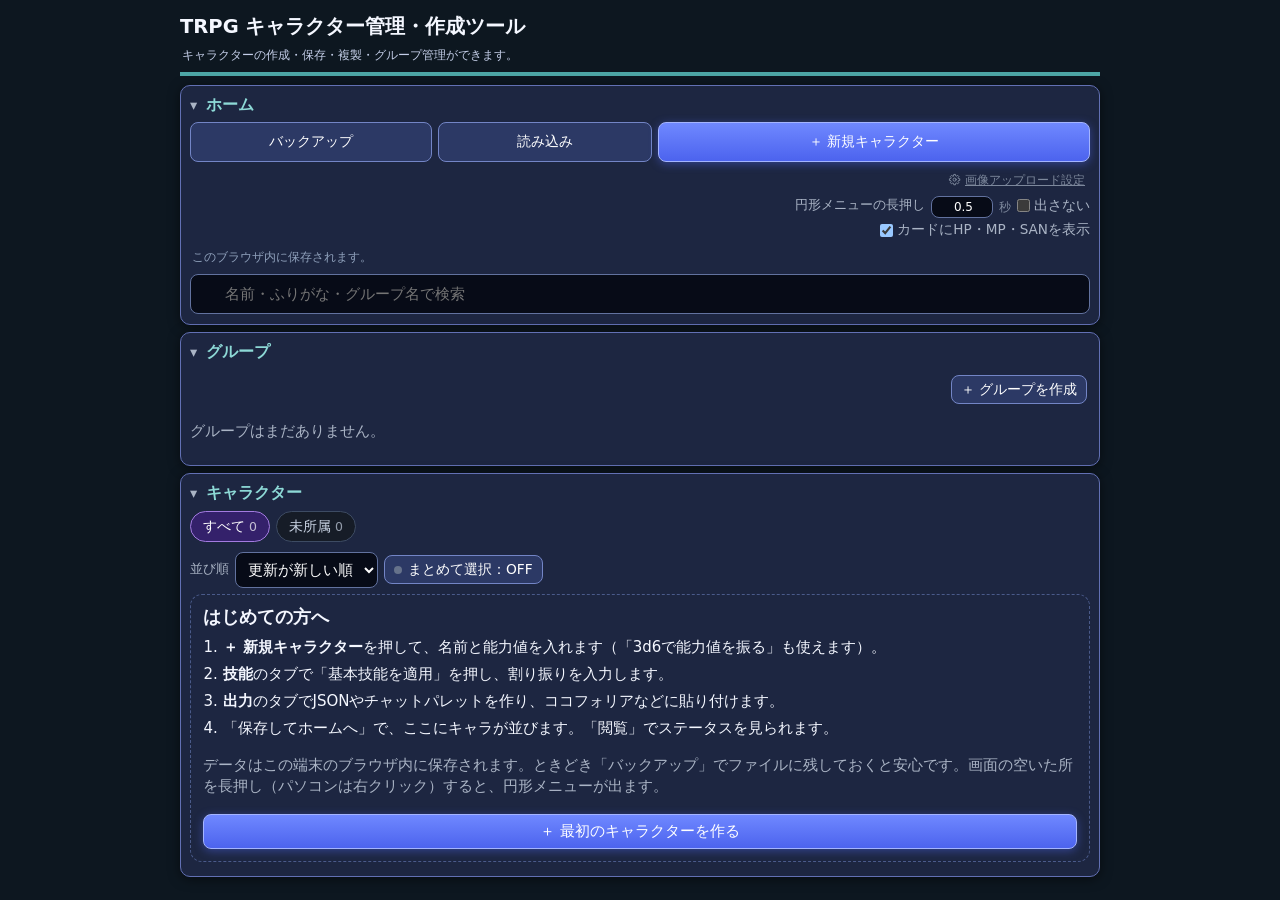
<file: src/index.html>
<!doctype html>
<html lang="ja"><head><meta charset="utf-8"><meta name="viewport" content="width=device-width,initial-scale=1">
<title>TRPGキャラクター作成ツール v100</title>
<!--@css-->
<!-- この雛形は直接開かない（関数の巻き上げが効かず動かない）。python3 build.py で index.html にまとめて使う -->
<link rel="stylesheet" href="css/01-base-layout.css">
<link rel="stylesheet" href="css/02-hint-sections-skills.css">
<link rel="stylesheet" href="css/03-home-groups.css">
<link rel="stylesheet" href="css/04-v65-damage-memo.css">
<link rel="stylesheet" href="css/05-editor-compact.css">
<link rel="stylesheet" href="css/06-batch-summary.css">
<link rel="stylesheet" href="css/07-cards-images.css">
<link rel="stylesheet" href="css/08-error-jump.css">
<link rel="stylesheet" href="css/09-compact-ui.css">
<link rel="stylesheet" href="css/10-colors-images.css">
<link rel="stylesheet" href="css/11-radial-menu.css">
<link rel="stylesheet" href="css/12-card-output.css">
<!--@/css--></head><body><main>
<h1 id="appTitle">TRPG キャラクター管理・作成ツール</h1>
<p class="hint" id="appSub">キャラクターの作成・保存・複製・グループ管理ができます。</p>

<div id="spBar" role="status" aria-label="技能ポイントの上限"><span id="spBarOcc">職 -/-</span><span id="spBarInt">興 -/-</span></div>
<div id="homeView">
<section id="sec-home"><h2>ホーム</h2>
 <div class="toolbar"><button id="backupAll" title="全キャラクター・グループ・画像・設定をファイルに保存します">バックアップ</button><button id="restoreAll" title="バックアップファイルから復元します">読み込み</button><button class="primary" id="newCharacter">＋ 新規キャラクター</button><input id="backupFile" type="file" accept=".json,application/json" class="hidden"></div>
 <div class="home-fine"><button type="button" id="imgUploadSettingHome"><svg class="ic ic-l" data-ic="gear" viewBox="0 0 24 24" aria-hidden="true"></svg>画像アップロード設定</button></div>
<div class="home-hold"><label for="homeHoldSec">円形メニューの長押し</label><input type="number" id="homeHoldSec" class="hold-sec" min="0.1" max="5" step="0.05" inputmode="decimal" aria-label="長押しの長さ（秒）"><span>秒</span><label class="hold-off"><input type="checkbox" id="homeHoldOff">出さない</label></div>
<div class="home-hold"><label class="hold-off"><input type="checkbox" id="homeStatsOn">カードにHP・MP・SANを表示</label></div>
 <p class="muted" id="storageInfo">このブラウザ内に保存されます。</p>
 <div class="searchbox"><input id="homeSearch" type="search" class="has-search-ic" placeholder="名前・ふりがな・グループ名で検索" aria-label="検索（キャラクター名・ふりがな・グループ名）" autocomplete="off"></div>
</section>
<section id="sec-groups"><h2>グループ</h2><div class="toolbar"><button type="button" id="homeCreateGroup" class="small-btn">＋ グループを作成</button></div><div id="groupList"></div></section>
<section id="sec-characters"><h2>キャラクター</h2>
<div id="charFilter" class="chip-row" role="group" aria-label="グループで絞り込み"></div>
<div class="home-tools-row"><label for="charSort" style="margin:0">並び順</label><select id="charSort" style="width:auto"><option value="updated">更新が新しい順</option><option value="name">名前順</option><option value="created">作成が新しい順</option><option value="created-asc">作成が古い順</option></select><button type="button" id="bulkToggle" class="small-btn" aria-pressed="false">まとめて選択：OFF</button></div>
<div id="bulkBar" class="bulk-bar hidden"><div class="bulk-row"><span id="bulkCount" class="bulk-count">0体選択中</span><button type="button" class="small-btn" id="bulkAll">表示中を全選択</button><button type="button" class="small-btn" id="bulkNone">選択解除</button></div><div class="bulk-row"><select id="bulkGroupSelect" aria-label="操作するグループ"></select><button type="button" class="small-btn" id="bulkAdd">追加</button><button type="button" class="small-btn" id="bulkMove">移動</button><button type="button" class="small-btn" id="bulkRemove">外す</button><button type="button" class="small-btn danger" id="bulkDelete">削除</button></div><p class="hint" style="margin:4px 0 0">追加：今の所属を残して加える／移動：選んだグループだけにする（「未所属」を選ぶと所属を外す）／外す：選んだグループから外す</p><div id="bulkStatus" class="hint" style="min-height:1.2em"></div></div>
<div id="characterList"></div></section>
</div>
<div id="groupView" class="hidden">
<section class="no-collapse" id="groupViewHead"><nav id="groupCrumb" class="crumb" aria-label="現在の場所"></nav><h2 id="groupViewTitle"></h2><p class="muted" id="groupViewInfo"></p><div id="batchImageBox" class="batch-image hidden"></div></section>
<section id="sec-subgroups"><h2>サブグループ</h2><div class="toolbar"><button type="button" id="groupNewSub" class="small-btn">＋ サブグループを作成</button></div><div id="subGroupList"></div></section>
<section id="sec-groupmembers"><h2>キャラクター</h2><div id="groupMemberList"></div></section>
</div>
<div id="viewerView" class="hidden"><div id="viewerBody"></div></div>
<div id="editorView" class="hidden">
 <div id="editingBar"><span id="editingLabel"></span></div>
<div id="jsonImportPanel" class="db-panel hidden"><label for="jsonImport">ココフォリアのJSON、または「いあきゃら」のテキストを貼り付けるか、ファイル（.json / .txt）を選択</label><textarea id="jsonImport" placeholder="ここにJSON／いあきゃらテキストを貼り付け" aria-label="読み込むJSONまたはいあきゃらテキスト" style="min-height:110px"></textarea><input id="jsonFile" type="file" accept=".json,.txt,application/json,text/plain" aria-label="JSONまたはテキストファイルを選択"><button class="primary" id="importJSON">入力した内容を反映</button><button type="button" id="closeJsonImport">閉じる</button></div>
<section id="sec-groupmember"><h2>所属グループ</h2><div><label>所属グループ（複数選択可）</label><div id="characterGroupChecks" class="db-panel" style="max-height:190px;overflow:auto;margin:4px 0"></div><button type="button" id="createCharacterGroup" class="small-btn">＋ 所属グループを作成</button><div id="createCharacterGroupPanel" class="db-panel hidden" style="margin-top:8px;padding:10px"><label for="newCharacterGroupName">新しいグループ名</label><input id="newCharacterGroupName" type="text" maxlength="80" placeholder="グループ名を入力"><div style="display:flex;gap:7px;margin-top:7px"><button type="button" class="primary small-btn" id="confirmCreateCharacterGroup">作成</button><button type="button" class="small-btn" id="cancelCreateCharacterGroup">キャンセル</button></div></div></div></section>
<section id="sec-profile"><h2>基本キャラ情報</h2><p class="hint">探索者シートの項目です。入力した内容は、JSONの「メモ」欄に見出し付きの文章として書き出されます（空欄の項目は出力されません）。JSONを読み込むと、各欄へ戻ります。</p>
<div id="portraitBox" class="portrait-box"><div class="portrait-stage"><button type="button" id="portraitPrev" class="portrait-nav hidden" aria-label="前の画像">‹</button><div class="portrait-frame"><img id="portraitImg" alt="立ち絵" class="hidden" referrerpolicy="no-referrer"><div id="portraitEmpty" class="portrait-empty">画像はまだありません</div></div><button type="button" id="portraitNext" class="portrait-nav hidden" aria-label="次の画像">›</button></div><div id="portraitCount" class="portrait-count hidden" aria-live="polite"></div><div class="portrait-actions"><button type="button" id="portraitPick" class="small-btn"><svg class="ic ic-l" data-ic="image" viewBox="0 0 24 24" aria-hidden="true"></svg>画像を追加</button><button type="button" id="portraitUrl" class="small-btn"><svg class="ic ic-l" data-ic="link" viewBox="0 0 24 24" aria-hidden="true"></svg>URLで追加</button><button type="button" id="portraitDel" class="small-btn danger hidden"><svg class="ic ic-l" data-ic="trash" viewBox="0 0 24 24" aria-hidden="true"></svg>この画像を削除</button></div><input type="file" id="portraitFile" accept="image/*" multiple class="hidden"></div>
<div class="pf-top"><div class="pf-pair" style="--sp:6"><label for="prof-kana">ふりがな</label><input id="prof-kana" class="profile-input" data-key="kana" type="text"></div><div class="pf-pair" style="--sp:6"><label for="charName">名前</label><input id="charName" placeholder="キャラクター名"></div><div class="pf-pair" style="--sp:3"><label for="playerName">PL</label><input id="playerName" placeholder="プレイヤー名"></div><div class="pf-pair" style="--sp:3"><label for="prof-tags">タグ</label><input id="prof-tags" class="profile-input" data-key="tags" type="text"></div></div>
<div id="profileFields"></div><div id="listFields"></div>
<details class="profile-block" id="secretBlock"><summary><svg class="ic ic-l" data-ic="lock" viewBox="0 0 24 24" aria-hidden="true"></svg>ロックメモ（暗号化）</summary><div id="secretBody" style="margin:0 8px 8px"></div></details>
<details class="profile-block" open><summary>メモ（自由記入）</summary><textarea id="memo" rows="3" placeholder="自由に書けます（【メモ】として出力）"></textarea></details>
</section>

 <section><h2>基本能力値</h2><p class="hint">初期値は値または式（例：3d6、2d6+6）。増加分・その他は整数（例：+2、-1）で、合計が計算に使われます。</p><div class="grid" id="base"></div><div class="db-panel db-compact"><div class="db-main"><strong>ダメージボーナス</strong><output id="dbDisplay">STR＋SIZから自動計算</output></div><div class="db-input"><label for="dbOverride" class="sr-only">DBを手入力（空欄ならSTR＋SIZから自動計算）</label><input id="dbOverride" placeholder="手入力 例：+1D4"></div></div><div class="btn-row"><button class="primary" id="rollStats">3d6で能力値を振る</button><button id="resetStats">0に戻す</button></div><div id="message" role="status" aria-live="polite"></div></section>
<section><h2>基本ステータス（能力値から計算）</h2><p class="hint">HP・MP・SANはステータスに出力。アイデア・幸運・知識はチャットパレットだけに出力します。</p><div class="derived-head" aria-hidden="true"><span>ステータス名</span><span>計算式</span><span>計算値</span><span></span></div><div id="derivedStatuses"></div><div id="sanInfo" class="db-panel"></div><div class="btn-row"><button id="addCustomDerived">＋ ステータスを追加</button><button id="applyDerived" title="能力値に準ずるステータス（HP・MP・SANなど）の計算値を更新します">まとめて適用</button></div></section>
<section><h2>追加ステータス</h2><div id="extras"></div><button id="addExtra">＋ ステータスを追加</button></section>
<section><h2>技能・ダメージ</h2><p class="hint">各行の「ダメージ式」に式（例：1d3+DB）を入れると、チャットパレットのダメージ判定になります。武器だけの行は、成功値を空のままにしてください。<br>成功値には 50+1d50 のほか、50&lt;1d100 のような最低保証も書けます（出目が50以下なら51。50&lt;=1d100 なら50以上）。割り振り方式のときは「その他」にもダイス（例：1d10）を書けて、記述はそのまま、振った結果が合計に入ります（ダイスのボタンで振り直し）。<br>「基本技能を適用」から、クトゥルフ神話TRPGの基本技能をカテゴリ別に一覧表示し、まとめて、または1つずつ追加できます。</p><div class="btn-row"><button type="button" class="primary" id="openPresetDialog"><svg class="ic ic-l" data-ic="gear" viewBox="0 0 24 24" aria-hidden="true"></svg>基本技能を適用</button><button type="button" id="openSkillSets">★ お気に入りセット</button></div><label class="switch-label"><input type="checkbox" id="spMode">技能ポイント割り振り方式（職業P・興味P）</label>
<div id="spPanel" class="db-panel hidden"><div class="sp-formulas"><div><label for="spOccFormula">職業技能Pの上限（式）</label><input id="spOccFormula" value="EDU*20"></div><div><label for="spIntFormula">興味技能Pの上限（式）</label><input id="spIntFormula" value="INT*10"></div></div><div class="sp-line" id="spOccLine"></div><div class="sp-line" id="spIntLine"></div><p class="hint">各技能に「初期値＋職業P＋興味P＋その他」を入力すると、成功値が自動で合計されます。上限は能力値が数値に確定していると計算されます（「3d6で能力値を振る」の後など）。上限の式は版に合わせて書き換えられます。</p></div>
<div class="skill-tools"><input id="skillSearch" type="search" class="has-search-ic" placeholder="技能名で絞り込み（例：回避、目星）" aria-label="技能を検索" autocomplete="off"><div id="skillCatBar" class="cat-bar hidden" aria-label="分類で絞り込み"></div><div class="opt-row"><label class="switch-label"><input type="checkbox" id="hideInitial">初期値は隠す</label><label class="switch-label priority-switch"><input type="checkbox" id="skillOrderSwitch">並べ替えを編集</label><button type="button" id="secretEditToggleSkills" class="small-btn secret-edit-btn" aria-pressed="false">シークレット：OFF</button></div></div><div id="skillOrderPanel" class="hidden"><div class="palette-selection-bar"><span class="palette-selection-count" id="skillSelectionCount">0件選択中</span><button type="button" id="clearSkillSelection">選択解除</button><span class="hint">チェックした項目はまとめて移動できます</span></div><div class="label-bar"><div class="view-seg" role="group" aria-label="並べ替えの単位"><button type="button" id="skillViewItems" class="seg on" aria-pressed="true">1件ずつ</button><button type="button" id="skillViewCats" class="seg" aria-pressed="false">ラベルごと</button></div><label class="switch-label" id="skillShowCatsWrap"><input type="checkbox" id="skillShowCats">ラベルも表示</label><button type="button" class="small-btn" id="skillOpenCatManager">ラベル名を変更・削除…</button></div><p class="hint" id="skillViewHelp"></p><div id="skillOrderList" class="palette-order-list"></div><button type="button" id="cancelSkillOrder">編集を取り消す</button><p class="hint">並べ替えは左端の⠿マークを長押しして上下にドラッグしてください。中央・文字部分・余白では普通に画面を上下スクロールできます。ドラッグ中に画面の上端・下端へ近づけると自動スクロールします。順番はチャットパレットとJSONにすぐ反映されます。</p></div><div class="skill-table"><div class="skill-head" aria-hidden="true"><span>技能名</span><span class="plain-col">成功値</span><span class="sp-col">初期</span><span class="sp-col">職業</span><span class="sp-col">興味</span><span class="sp-col">他</span><span class="sp-col">合計</span><span class="dmg-col" style="text-align:center;padding:0"><svg class="ic" data-ic="sword" viewBox="0 0 24 24" aria-hidden="true"></svg></span><span></span></div><div id="skills"></div></div><button id="addSkill">＋ 技能を追加</button></section>

<section><h2>追加チャパレコマンド</h2><p class="hint">自由なコマンドを1行で追加するか、ステータスの増減を選んで追加できます。追加したコマンドは、あとから編集・並べ替えができます。</p><div class="free-cmd"><h3 class="sub-h">自由にコマンドを追加</h3><label for="freeCmdTemplate">テンプレ</label><select id="freeCmdTemplate" aria-label="コマンドのテンプレ"></select><label for="freeCmdText">コマンド</label><input id="freeCmdText" type="text" placeholder="例：1d6+{DB個数}D{DB面}" autocomplete="off" spellcheck="false"><label for="freeCmdLabel">ラベル（任意）</label><input id="freeCmdLabel" type="text" placeholder="例：ナイフの攻撃" autocomplete="off"><div class="free-prev"><span>出力される行</span><code id="freeCmdPreview">—</code></div><p class="hint warn" id="freeCmdWarn" aria-live="polite"></p><button type="button" class="primary" id="addFreeCommand">＋ 追加</button></div><h3 class="sub-h">ステータスを増減するコマンド</h3><p class="hint">ステータスを検索・選択し、現在値か最大値（:HP.max+3 のような形）に対する増減・設定を追加できます。カテゴリ別に表示され、技能名でも検索できます。独自のステータスは、上の「追加ステータス」欄で名前を登録すると選択肢に出ます。</p><label class="switch-label" title="不定の判定「C({SAN}*0.8)」をチャットパレットの先頭に入れます"><input type="checkbox" id="includeIndefinite" checked>不定の判定を先頭に入れる</label><div class="palette-builder"><div class="palette-status-picker"><label for="paletteStatusSearch" class="sr-only">対象ステータスを検索</label><input id="paletteStatusSearch" type="search" class="has-search-ic" placeholder="検索" autocomplete="off"><label for="paletteStatusSelect" class="sr-only">ステータスを選択</label><select id="paletteStatusSelect"></select><p class="hint" id="paletteStatusCount" aria-live="polite"></p></div><div><label for="paletteTarget">対象の値</label><select id="paletteTarget"><option value="">現在値</option><option value=".max">最大値（.max）</option></select></div><div><label for="paletteOperator">操作</label><select id="paletteOperator"><option value="-">減らす（−）</option><option value="+">増やす（＋）</option><option value="=">設定する（＝）</option></select></div><div><label for="paletteAmount">数字</label><input id="paletteAmount" type="number" min="0" step="1" value="1" inputmode="numeric"></div><button type="button" class="primary" id="addPaletteCommand">＋ 追加</button></div><p class="hint">追加したコマンド</p><div id="paletteCommandList" class="palette-command-list"></div><textarea id="extraPaletteCommands" class="hidden" aria-label="追加チャパレコマンド（保存用）"></textarea></section>
<section><div class="palette-heading"><h2>チャットパレット単体</h2><div class="palette-heading-actions"><button type="button" id="rollModeToggle" class="small-btn" aria-pressed="true">判定方式：CCB</button><button type="button" id="autoUpdateToggle" class="small-btn" aria-pressed="true">自動更新：ON</button><label class="switch-label priority-switch"><input type="checkbox" id="priorityEditSwitch">優先順位を編集</label></div></div><div id="autoUpdateStatus" class="hint" style="margin:4px 0 0;min-height:1.4em"></div><div class="pal-opts"><label class="switch-label" title="ラベルごとに「―――― 戦闘 ――――」のような見出し行を入れます"><input type="checkbox" id="paletteHeads">ラベル見出し行</label><label class="switch-label"><input type="checkbox" id="includeSuccessMemo">成功時のメモも出力</label></div><p class="hint" id="palOptsHint">見出し行は、チャパレ欄・コピー・JSON出力に入ります。並べ替えをしていないときは、ラベルごとに自動でまとめます。成功時のメモは、その技能の判定の直後に1行で出ます。</p><p class="pal-lead">チャットパレットだけを作って、コピーできます。<b>生成 → 並べ替え → コピー</b>の順に使います。</p><details class="how-box" id="paletteHow"><summary>使い方をみる</summary><div class="how-body"><dl class="how-list"><dt>🎲 生成</dt><dd>いまのキャラの数値から、チャパレを作り直します。</dd><dt>↩ フォームへ反映</dt><dd>手で直したチャパレを、キャラの入力欄へ戻します。</dd><dt>📋 コピー</dt><dd>ココフォリアの「チャットパレット」欄に貼れます。</dd><dt>↕ 優先順位を編集</dt><dd>ONにすると並べ替えの画面が出ます。左の「⠿」を押したまま上下に動かします（↑↓ボタンでも動きます）。チェックを付けて複数をまとめて動かせます。</dd><dt>🏷 ラベルごと</dt><dd>【こぶし】が2行あるとき、「ラベルごと」にすると2行が1つのかたまりになり、他のラベルとの前後をかたまりごと入れ替えられます。「1行ずつ」に戻すと、1行ずつ動かせます。</dd><dt>✏ ラベル名を変更・削除</dt><dd>ラベルの名前を変える／外せます。同じ名前に変えると、ラベルが1つにまとまります。</dd><dt>🔢 出力のきまり</dt><dd>SANなどの入力ステータスは参照のまま、技能の成功値とダメージボーナスは数値の式で出ます（JSONでは技能ごとにステータスを自動作成）。生成し直しても、【ラベル名】をもとに並び順を引き継ぎます。</dd><dt>💾 保存される設定</dt><dd>判定方式・自動更新・「計算式をそのまま出力」は、キャラごとに保存されます。</dd></dl></div></details><div class="btn-row"><button class="primary" id="generatePalette">生成</button><button id="reflectPalette" title="チャットパレットの内容をフォームへ反映します">フォームへ反映</button><button id="copyPalette">コピー</button><button type="button" id="togglePaletteOut" aria-expanded="false" title="チャットパレットの中身を表示／隠す">表示</button><button type="button" id="openLabelOrganize" title="同じラベル（戦闘・探索など）の技能をかたまりにして並べ替える">ラベルを整理</button></div><div id="paletteOrderPanel" class="hidden"><div class="palette-selection-bar"><span class="palette-selection-count" id="paletteSelectionCount">0件選択中</span><button type="button" id="clearPaletteSelection">選択解除</button><span class="hint">チェックした項目はまとめて移動できます</span></div><details class="how-box" id="paletteOrderBody" open><summary>並べ替えの画面（たたむ／ひらく）</summary><div class="label-bar"><div class="view-seg" role="group" aria-label="並べ替えの単位"><button type="button" id="viewLines" class="seg on" aria-pressed="true">1行ずつ</button><button type="button" id="viewCats" class="seg" aria-pressed="false">ラベルごと</button><button type="button" id="viewNames" class="seg" aria-pressed="false">【名前】ごと</button></div><button type="button" class="small-btn" id="openCatManager">ラベル名を変更・削除…</button><button type="button" class="small-btn" id="toggleLabelTools" aria-expanded="false">【名前】を変更・削除…</button></div><p class="hint" id="labelViewHelp"></p><p class="hint" id="paletteLabelInfo" aria-live="polite"></p><div id="labelTools" class="hidden"><p class="hint">ラベルの名前を変える／外す（出力するすべての行に反映）。同じ名前に変えると、ラベルがひとつにまとまります。</p><div id="labelToolsList" class="lt-list"></div><div class="btn-row"><button type="button" class="primary small-btn" id="applyLabelTools">適用</button><button type="button" class="small-btn" id="resetLabelTools">すべて元に戻す</button></div></div><div id="paletteOrderList" class="palette-order-list"></div><button type="button" id="cancelPaletteOrder">編集を取り消す</button><p class="hint">⠿を押したまま上下へ動かすと並べ替わります（画面の端へ近づけると自動スクロール）。編集をオフにすると順番が保存されます。</p></details></div><div id="paletteOutBox" class="hidden"><textarea id="paletteOutput" placeholder="ここにチャットパレットが表示されます" aria-label="チャットパレット出力"></textarea><button type="button" class="danger small-btn" data-clear-field="paletteOutput">クリア</button></div></section><section><h2>出力</h2><button type="button" class="primary" id="openOutDialog">かんたん出力（選んでコピー・保存）</button><p class="hint out-box-note">チャパレやJSONの文字欄は、普段は隠れています。各ボタンの「表示」で中身を確認できます。</p><label class="switch-label" title="JSON生成時にキャラクター名へ連番を付けます（例：NPC1、NPC2…）"><input type="checkbox" id="numbering">名前に連番を付ける（NPC1、NPC2…）</label><label class="switch-label" title="計算式をそのままJSONに出力します（ダイスを振りません）"><input type="checkbox" id="preserveFormulas">計算式をそのままJSONへ（ダイスを振らない）</label><div class="ss-box"><label for="skillStatusMode" class="ss-l">技能の成功値をステータスに出す</label><select id="skillStatusMode" aria-label="技能の成功値をステータスに出す範囲"><option value="all">全部（既定）</option><option value="pick">選んだ技能だけ</option><option value="none">出さない（数値で出力）</option></select><p class="hint" id="skillStatusHint">技能ごとにステータスを作り、チャパレは {技能名} を参照します。</p><div id="skillStatusPanel" class="hidden"><div class="ss-tools"><input id="skillStatusSearch" type="search" class="has-search-ic" placeholder="技能名で絞り込み" aria-label="ステータスに出す技能を絞り込み" autocomplete="off"><button type="button" class="small-btn" id="skillStatusAll">全部ON</button><button type="button" class="small-btn" id="skillStatusNone">全部OFF</button></div><div id="skillStatusList" class="ss-list"></div></div></div><div class="btn-row"><button class="primary" id="generate">JSON生成</button><button class="primary" id="copy">JSONコピー</button><button id="download">ファイル保存</button><button type="button" id="toggleJsonOut" aria-expanded="false" title="JSONの中身を表示／隠す">表示</button></div><div id="jsonOutBox" class="hidden"><textarea id="output" placeholder="ここにJSONが表示されます" aria-label="JSON出力"></textarea><button type="button" class="danger small-btn" data-clear-field="output">クリア</button></div></section>

</div>
<div id="editorBar" role="toolbar" aria-label="編集操作">
 <button type="button" id="backHome">← ホーム</button>
 <button type="button" id="editorMore" aria-expanded="false" aria-controls="editorMenu">その他 ▴</button>
 <button type="button" id="saveStay" title="画面を移動せず、ここまでを保存"><svg class="ic ic-l" data-ic="save" viewBox="0 0 24 24" aria-hidden="true"></svg>保存</button>
 <button type="button" id="saveCharacter" class="primary">保存してホームへ</button>
 <div id="editorMenu" class="hidden" role="menu" aria-label="その他の操作"><div class="mn-h">育てる</div><button type="button" id="openGrowth" class="mn-item" role="menuitem"><i class="mn-ic" aria-hidden="true"><svg class="ic" data-ic="growth" viewBox="0 0 24 24" aria-hidden="true"></svg></i><span class="mn-tx"><b>成長記録</b><small>通ったシナリオ・成長・獲得物を記録して、シートに反映</small></span></button><div class="mn-h">見る・試す</div><button type="button" id="openGuide" class="mn-item" role="menuitem"><i class="mn-ic" aria-hidden="true"><svg class="ic" data-ic="compass" viewBox="0 0 24 24" aria-hidden="true"></svg></i><span class="mn-tx"><b>やりたいこと一覧</b><small>やりたいことを選ぶと、場所まで案内します</small></span></button><button type="button" id="openViewerFromEditor" class="mn-item" role="menuitem"><i class="mn-ic" aria-hidden="true"><svg class="ic" data-ic="eye" viewBox="0 0 24 24" aria-hidden="true"></svg></i><span class="mn-tx"><b>閲覧で見る</b><small>いまの入力内容を読み取り専用で表示</small></span></button><button type="button" id="openDice" class="mn-item" role="menuitem"><i class="mn-ic" aria-hidden="true"><svg class="ic" data-ic="dice" viewBox="0 0 24 24" aria-hidden="true"></svg></i><span class="mn-tx"><b>ダイスを振る</b><small>式を入れて自由に振る（1d100、2d6+3 など）</small></span></button><div class="mn-h">取り込む・書き出す</div><button type="button" id="openJsonImport" class="mn-item" role="menuitem"><i class="mn-ic" aria-hidden="true"><svg class="ic" data-ic="import" viewBox="0 0 24 24" aria-hidden="true"></svg></i><span class="mn-tx"><b>JSON・テキストを反映</b><small>ココフォリアのJSON／いあきゃらのテキスト</small></span></button><button type="button" id="copyJsonEditor" class="mn-item" role="menuitem"><i class="mn-ic" aria-hidden="true"><svg class="ic" data-ic="clipboard" viewBox="0 0 24 24" aria-hidden="true"></svg></i><span class="mn-tx"><b>JSONをコピー</b><small>ココフォリア用のキャラクターJSON</small></span></button><button type="button" id="shareWithImages" class="mn-item" role="menuitem"><i class="mn-ic" aria-hidden="true"><svg class="ic" data-ic="share" viewBox="0 0 24 24" aria-hidden="true"></svg></i><span class="mn-tx"><b>画像つきで共有（ファイル）</b><small>友達のこのツールに、画像ごと渡せる。LINE・Discordなどに送る</small></span></button><button type="button" id="shareLink" class="mn-item" role="menuitem"><i class="mn-ic" aria-hidden="true"><svg class="ic" data-ic="link" viewBox="0 0 24 24" aria-hidden="true"></svg></i><span class="mn-tx"><b>共有リンクをコピー</b><small>開くだけで取り込める。画像はアップロード設定があれば全部、なければ小さい1枚</small></span></button><div class="mn-h">増やす</div><button type="button" id="openBatch" class="mn-item" role="menuitem"><i class="mn-ic" aria-hidden="true"><svg class="ic" data-ic="users" viewBox="0 0 24 24" aria-hidden="true"></svg></i><span class="mn-tx"><b>連続生成</b><small>能力値を振り直して、まとめて作る</small></span></button><button type="button" id="deriveCharacter" class="mn-item" role="menuitem"><i class="mn-ic" aria-hidden="true"><svg class="ic" data-ic="derive" viewBox="0 0 24 24" aria-hidden="true"></svg></i><span class="mn-tx"><b>元に新規作成</b><small>技能の設定は引き継ぎ、能力値は振り直す</small></span></button><button type="button" id="duplicateCharacter" class="mn-item" role="menuitem"><i class="mn-ic" aria-hidden="true"><svg class="ic" data-ic="copy" viewBox="0 0 24 24" aria-hidden="true"></svg></i><span class="mn-tx"><b>このキャラを複製</b><small>そのままコピーして、新規キャラとして開く</small></span></button><div class="mn-h">表示</div><button type="button" id="openRadialSettings" class="mn-item" role="menuitem"><i class="mn-ic" aria-hidden="true"><svg class="ic" data-ic="compass" viewBox="0 0 24 24" aria-hidden="true"></svg></i><span class="mn-tx"><b>円形メニューの設定</b><small>右クリック・長押しで出る円形メニューの並びを変える</small></span></button><button type="button" id="hintsAllToggle" class="mn-item" role="menuitem"><i class="mn-ic" aria-hidden="true">？</i><span class="mn-tx"><b id="hintsAllLabel">ヒントを全部表示：OFF</b><small>各セクションの説明文を、ずっと出したままにする</small></span></button><button type="button" id="editorTabsToggle" class="mn-item" role="menuitem"><i class="mn-ic" aria-hidden="true">▦</i><span class="mn-tx"><b id="editorTabsToggleLabel">タブ表示：ON</b><small>基本・能力値・技能・出力を、タブで切り替えて編集</small></span></button></div>
</div>
<div id="viewerBar" role="toolbar" aria-label="閲覧操作">
 <button type="button" id="viewerBack">← ホーム</button>
 <button type="button" id="viewerJson">JSONコピー</button>
 <button type="button" id="viewerEdit" class="primary">編集する</button>
</div>
<div id="groupBar" role="toolbar" aria-label="グループ操作">
 <button type="button" id="groupBack">← ホーム</button>
 <button type="button" id="groupMore" aria-expanded="false" aria-controls="groupMenu">その他 ▴</button>
 <button type="button" id="groupNewCharacter" class="primary">＋ 新規キャラクター</button>
 <div id="groupMenu" class="hidden"><button type="button" id="groupRename">名前変更</button><button type="button" id="groupMove">場所を変更（親グループ）</button><button type="button" id="groupDuplicate">グループを複製</button><button type="button" id="groupDelete" class="danger">グループ削除</button></div>
</div>
</main>
<div id="batchDialog" class="hidden" role="dialog" aria-modal="true" aria-labelledby="batchTitle"><div class="delete-dialog-card"><h2 id="batchTitle">連続生成</h2><p class="hint">現在の設定でまとめて作成します（最大1000体）。能力値のダイス式は1体ずつ振り直し、名前の末尾に連番が付きます（NPC → NPC1、NPC2…）。ホームでは「NPC ×3」の1枚のカードにまとまります。</p><div style="margin-top:10px"><label for="batchBaseName">名前（番号が自動で付きます）</label><input id="batchBaseName" placeholder="例：NPC" maxlength="100"></div><div class="batch-grid" style="margin-top:10px"><div><label for="batchGroupSelect">まとめ先</label><select id="batchGroupSelect"><option value="__new__">新しくまとめる</option></select></div><div><label for="batchCount">生成数</label><input id="batchCount" type="number" min="1" max="1000" value="3"></div></div><button class="primary" id="createBatch">この設定でまとめて生成</button><div id="batchMessage" class="hint" role="status" aria-live="polite" style="min-height:1.3em;color:#ffb4b4"></div><button type="button" id="batchClose" style="margin-top:6px">閉じる</button></div></div>
<div id="outDialog" class="hidden" role="dialog" aria-modal="true" aria-labelledby="outTitle"><div class="delete-dialog-card out-card">
 <div class="growth-top"><button type="button" id="outClose">← 戻る</button><h2 id="outTitle"><svg class="ic ic-l" data-ic="outbox" viewBox="0 0 24 24" aria-hidden="true"></svg>キャラ出力</h2></div>
 <p class="out-who" id="outWho"></p>
 <div class="out-sec"><div class="out-h">判定方式</div><div class="view-seg" role="group" aria-label="判定方式"><button type="button" class="seg" id="outRollCCB" aria-pressed="false">CCB</button><button type="button" class="seg" id="outRollCC" aria-pressed="false">CC</button></div></div>
 <div class="out-sec"><div class="out-h">チャットパレット</div><label class="switch-label"><input type="checkbox" id="outHeads">ラベル見出し行</label><label class="switch-label"><input type="checkbox" id="outMemo">成功時のメモも出力</label></div>
 <div class="out-sec"><div class="out-h">ココフォリア駒（JSON）</div><label class="switch-label"><input type="checkbox" id="outPreserve">計算式をそのまま出す（ダイスを振らない）</label><label for="outStatusMode">技能の成功値をステータスに出す</label><select id="outStatusMode"><option value="all">全部（既定）</option><option value="pick">選んだ技能だけ</option><option value="none">出さない（数値で出力）</option></select><p class="hint" id="outStatusHint"></p></div>
 <div class="out-actions"><button type="button" class="primary" id="outCopyPalette">チャパレをコピー</button><button type="button" class="primary" id="outCopyJson">ココフォリア駒（JSON）をコピー</button><button type="button" id="outDownload">ファイル保存</button></div>
 <div class="out-sec"><div class="out-h">中身を表示</div><div class="view-seg" role="group" aria-label="中身を表示"><button type="button" class="seg" id="outShowPal" aria-pressed="false">チャパレ</button><button type="button" class="seg" id="outShowJson" aria-pressed="false">JSON</button></div><textarea id="outPreview" class="hidden" readonly aria-label="出力の中身"></textarea></div>
</div></div>
<div id="growthDialog" class="hidden" role="dialog" aria-modal="true" aria-labelledby="growthTitle"><div class="delete-dialog-card growth-card">
 <div class="growth-top"><button type="button" id="growthClose">← 戻る</button><h2 id="growthTitle"><svg class="ic ic-l" data-ic="growth" viewBox="0 0 24 24" aria-hidden="true"></svg>成長記録</h2></div>
 <div id="growthList"></div>
 <div id="growthEdit" class="hidden"></div>
</div></div>
<div id="diceDialog" class="hidden" role="dialog" aria-modal="true" aria-labelledby="diceTitle"><div class="delete-dialog-card dice-card">
 <h2 id="diceTitle"><svg class="ic ic-l" data-ic="dice" viewBox="0 0 24 24" aria-hidden="true"></svg>ダイスを振る</h2>
 <div class="dice-row"><input id="diceFormula" value="1d100" autocomplete="off" autocapitalize="off" spellcheck="false" aria-label="ダイスの式（例：2d6+3）"><button type="button" class="primary" id="diceRoll">振る</button></div>
 <div class="dice-chips" id="diceChips"><button type="button" data-f="1d100">1d100</button><button type="button" data-f="1d20">1d20</button><button type="button" data-f="1d10">1d10</button><button type="button" data-f="1d8">1d8</button><button type="button" data-f="1d6">1d6</button><button type="button" data-f="1d4">1d4</button><button type="button" data-f="2d6">2d6</button><button type="button" data-f="3d6">3d6</button></div>
 <div id="diceResult" class="dice-result" aria-live="polite">—</div>
 <div id="diceDetail" class="muted dice-detail"></div>
 <div class="actions" style="margin:12px 0 0"><button type="button" id="diceClear">履歴を消す</button><button type="button" id="diceClose">閉じる</button></div>
 <div id="diceHistory" class="dice-history"></div>
</div></div>
<div id="inputDialog" class="hidden" role="dialog" aria-modal="true" aria-labelledby="inputDialogTitle"><div class="delete-dialog-card"><h2 id="inputDialogTitle"></h2><p id="inputDialogDesc" class="muted"></p><input id="inputDialogField" type="text" maxlength="80" aria-label="入力"><div class="actions" style="margin-top:14px"><button type="button" id="inputDialogOk" class="primary">OK</button><button type="button" id="inputDialogCancel">キャンセル</button></div></div></div>
<div id="guideDialog" class="hidden" role="dialog" aria-modal="true" aria-labelledby="guideTitle">
 <div class="preset-card"><div class="preset-foot" style="justify-content:flex-start;margin:0 0 6px"><button type="button" id="guideClose">← 戻る</button></div><h2 id="guideTitle">やりたいこと一覧</h2>
  <input id="guideSearch" type="search" class="has-search-ic" placeholder="やりたいことで探す（例：画像、並べ替え、コピー）" autocomplete="off" aria-label="やりたいことを検索">
  <div id="guideList"></div></div>
</div>
<div id="guideBar" class="hidden" role="status" aria-live="polite"><div class="gb-head"><b id="guideBarTitle"></b><button type="button" id="guideBarClose" aria-label="案内を閉じる">×</button></div><ol id="guideBarSteps"></ol><div class="gb-act"><button type="button" id="guideBarRun" class="primary"></button><button type="button" id="guideBarList">一覧へ戻る</button></div></div>
<div id="radialDialog" class="hidden" role="dialog" aria-modal="true" aria-labelledby="rsTitle">
 <div class="preset-card"><div class="preset-foot" style="justify-content:flex-start;margin:0 0 6px"><button type="button" id="rsClose">← 戻る（自動で保存）</button></div><h2 id="rsTitle">円形メニューの設定</h2>
  <p class="hint">パソコンの右クリック（押している間だけ出る）／スマホの長押し（標準0.5秒。下で変えられます）で出る円形メニューの並びを、タブごとに変えられます。位置を選んでから、入れたい操作を押してください。</p>
  <div class="rs-hold"><label for="rsHoldSec">スマホの長押しの長さ</label><input type="number" id="rsHoldSec" class="hold-sec" min="0.1" max="5" step="0.05" inputmode="decimal" aria-label="長押しの長さ（秒）"><span>秒</span><label class="hold-off"><input type="checkbox" id="rsHoldOff">長押しで出さない</label></div>
  <div class="rs-hold"><label for="rsFab">右下の☰（クイック操作）</label><select id="rsFab"><option value="auto">タブ表示のときだけ出す（標準）</option><option value="always">いつも出す</option><option value="never">出さない</option></select></div>
  <div id="rsTabs" class="label-bar" role="group" aria-label="設定するタブ"></div>
  <div id="rsStage" aria-label="12方向の位置"></div>
  <div id="rsPool"></div>
  <div class="preset-foot" style="flex-wrap:wrap"><button type="button" id="rsClear">この位置を空きにする</button><button type="button" id="rsSync">共通の操作の向きを、他のタブにもそろえる</button><button type="button" id="rsReset">このタブを初期配置に戻す</button></div></div>
</div>
<div id="catDialog" class="hidden" role="dialog" aria-modal="true" aria-labelledby="catTitle">
 <div class="preset-card"><div class="preset-foot" style="justify-content:flex-start;margin:0 0 8px"><button type="button" id="catClose">← 戻る</button></div><h2 id="catTitle">ラベル名の変更・削除</h2><p class="hint">技能に付けているラベル（戦闘・探索など）の名前を、まとめて変えられます。同じ名前に変えると、ラベルが1つにまとまります。「外す」にチェックすると、全部の技能からそのラベルが外れます。</p>
  <div id="catList" class="lt-list"></div>
  <div class="btn-row"><button type="button" class="primary" id="catApply">適用</button><button type="button" id="catCancel">閉じる</button></div>
  <div id="catStatus" role="status" aria-live="polite"></div>
 </div>
</div>
<div id="presetDialog" class="hidden" role="dialog" aria-modal="true" aria-labelledby="presetTitle">
 <div class="preset-card"><div class="preset-foot" style="justify-content:flex-start;margin:0 0 8px"><button type="button" id="presetClose">← 戻る</button></div><h2 id="presetTitle">基本技能を適用</h2><p class="hint">追加したい項目にチェックして「選択を適用」、または「適用」で1つずつ追加できます。すでに同名の技能がある場合は重複して追加しません。</p>
  <div class="preset-quick"><button type="button" class="primary" id="presetApplyAll">すべて適用</button><button type="button" class="primary" id="presetApplyCombat" title="戦闘機能だけ適用">戦闘のみ適用</button><button type="button" id="presetApplyChecked">選択を適用</button></div>
  <div id="presetStatus" role="status" aria-live="polite"></div>
  <div style="margin:8px 0"><label for="presetSearch" class="sr-only">技能一覧を検索</label><input id="presetSearch" type="search" placeholder="技能名・カテゴリで検索" autocomplete="off"></div>
  <div id="presetList"></div>
 </div>
</div>
<div id="groupDeleteDialog" class="hidden" role="dialog" aria-modal="true" aria-labelledby="deleteDialogTitle">
 <div class="delete-dialog-card"><h2 id="deleteDialogTitle">グループの削除</h2><p id="deleteDialogDescription"></p>
  <button class="delete-choice" id="deleteGroupOnly"><strong><svg class="ic ic-l" data-ic="folder" viewBox="0 0 24 24" aria-hidden="true"></svg>グループだけ削除</strong><span>キャラクターは残して、グループ未所属にします。</span></button>
  <button class="delete-choice delete-all" id="deleteGroupAndMembers"><strong><svg class="ic ic-l" data-ic="trash" viewBox="0 0 24 24" aria-hidden="true"></svg>グループとキャラクターを削除</strong><span>このグループと、所属キャラクターをすべて削除します。</span></button>
  <div class="delete-dialog-actions"><button id="cancelGroupDelete">キャンセル</button></div>
 </div>
</div>

<div id="skillFixDialog" class="hidden" role="dialog" aria-modal="true" aria-labelledby="skillFixTitle">
 <div class="fix-card">
  <h2 id="skillFixTitle">技能名の参照ミスをまとめて修正</h2>
  <p id="skillFixDescription">未登録の名前と、置き換え候補を一覧表示します。</p>
  <div id="skillFixList" class="skill-fix-list"></div>
  <button type="button" class="fix-main" id="skillFixAll">表示された修正をすべて適用して続行</button>
  <button type="button" class="fix-secondary" id="skillFixOne">選択した修正だけ適用</button>
  <button type="button" class="fix-secondary" id="skillFixCancel">修正せず戻る</button>
 </div>
</div>
<!--@js-->
<script src="js/01-icons-roll-basics.js"></script>
<script src="js/02-palette-reorder.js"></script>
<script src="js/03-editor-tabs.js"></script>
<script src="js/04-radial-menu-labels.js"></script>
<script src="js/05-free-commands-stats.js"></script>
<script src="js/06-skill-status-cats.js"></script>
<script src="js/07-skill-rows-presets.js"></script>
<script src="js/08-skill-autocomplete-lists.js"></script>
<script src="js/09-profile-lists-memo.js"></script>
<script src="js/10-derived-status-db.js"></script>
<script src="js/11-make-data-json.js"></script>
<script src="js/12-import-palette-autoupdate.js"></script>
<script src="js/13-storage-lz.js"></script>
<script src="js/14-home-groups-filter.js"></script>
<script src="js/15-home-cards-batch.js"></script>
<script src="js/16-group-select-batch.js"></script>
<script src="js/17-images-share.js"></script>
<script src="js/18-growth-record.js"></script>
<script src="js/19-error-jump-backup-hints.js"></script>
<script src="js/20-guide-radial-settings.js"></script>
<script src="js/21-notifications-secret-memo.js"></script>
<script src="js/22-portraits.js"></script>
<script src="js/23-viewer.js"></script>
<script src="js/24-viewer-nav-presets.js"></script>
<script src="js/25-card-output.js"></script>
<!--@/js--></body></html>
</file>
<file: src/css/01-base-layout.css>
:root {
  color-scheme: dark;
}
* {
  box-sizing: border-box;
}
body {
  margin: 0;
  padding: 16px;
  background: #10131a;
  color: #edf1f7;
  font:
    16px/1.5 system-ui,
    sans-serif;
}
main {
  max-width: 920px;
  margin: auto;
}
section {
  background: #1a202b;
  border: 1px solid #30394a;
  border-radius: 12px;
  padding: 15px;
  margin: 13px 0;
}
h1 {
  font-size: 1.45rem;
}
h2 {
  font-size: 1.1rem;
  margin: 0 0 10px;
}
.hint,
label {
  color: #aab4c5;
}
.hint {
  font-size: 0.86rem;
}
.grid {
  display: grid;
  grid-template-columns: repeat(auto-fit, minmax(135px, 1fr));
  gap: 11px;
}
label {
  display: block;
  font-size: 0.88rem;
  margin-bottom: 5px;
}
input,
textarea,
button {
  font: inherit;
  border-radius: 8px;
  padding: 9px;
}
input,
textarea {
  width: 100%;
  background: #111722;
  border: 1px solid #30394a;
  color: #fff;
}
button {
  border: 1px solid #526184;
  background: #293246;
  color: #fff;
  cursor: pointer;
  margin: 4px 3px 4px 0;
}
.primary {
  background: #5368d8;
}
.danger {
  background: #42272d;
}
.row {
  display: grid;
  grid-template-columns: minmax(80px, 1fr) minmax(80px, 1fr) auto;
  gap: 8px;
  align-items: end;
  margin: 9px 0;
}
.derived-row {
  display: grid;
  grid-template-columns: minmax(90px, 0.7fr) minmax(120px, 1.4fr) minmax(90px, 0.7fr);
  gap: 8px;
  align-items: end;
  margin: 9px 0;
}
.derived-row output {
  display: block;
  min-height: 42px;
  padding: 9px;
  background: #111722;
  border: 1px solid #30394a;
  border-radius: 8px;
  color: #edf1f7;
}
textarea {
  min-height: 190px;
  margin-top: 8px;
}
.switch-label {
  display: flex;
  align-items: center;
  gap: 8px;
  margin: 8px 0;
  color: #edf1f7;
}
.switch-label input {
  width: auto;
  accent-color: #7186ff;
}
.small-btn {
  padding: 6px 10px;
  font-size: 0.9rem;
}
#message {
  color: #b9c5ff;
  min-height: 1.5em;
}
.result {
  padding: 10px;
  background: #111722;
  border-radius: 8px;
  margin-top: 8px;
  white-space: pre-wrap;
  overflow-wrap: anywhere;
}
.db-panel {
  margin: 12px 0;
  padding: 10px 12px;
  background: #111722;
  border: 1px solid #30394a;
  border-radius: 8px;
}
.db-panel output {
  display: block;
  font-size: 1.2rem;
  font-weight: 700;
  margin-top: 4px;
}
@media (max-width: 500px) {
  body {
    padding: 9px;
  }
  .row {
    grid-template-columns: 1fr 1fr auto;
  }
  .derived-row {
    grid-template-columns: 1fr 1fr;
  }
  .derived-row > div:last-child {
    grid-column: 1/-1;
  }
}

#homeView .toolbar,
#editorActions {
  display: flex;
  flex-wrap: wrap;
  gap: 7px;
  align-items: center;
  margin: 10px 0;
  position: relative;
  z-index: 5;
  pointer-events: auto;
}
#editorActions button {
  position: relative;
  z-index: 6;
  pointer-events: auto;
  touch-action: manipulation;
}
.home-card {
  background: #111722;
  border: 1px solid #30394a;
  border-radius: 9px;
  padding: 12px;
  margin: 8px 0;
}
.home-card h3 {
  font-size: 1rem;
  margin: 0 0 6px;
}
.home-card p {
  margin: 4px 0;
  color: #aab4c5;
  font-size: 0.88rem;
}
.home-card .actions {
  display: flex;
  flex-wrap: wrap;
  gap: 5px;
  margin-top: 8px;
}
.home-card button {
  margin: 0;
}
.home-card .card-top {
  display: flex;
  align-items: flex-start;
  justify-content: space-between;
  gap: 8px;
}
.home-card .card-top h3 {
  flex: 1;
}
.home-card .copy-json {
  white-space: nowrap;
  font-size: 0.82rem;
  padding: 5px 8px;
}
.muted {
  color: #aab4c5;
}
.hidden {
  display: none !important;
}
#homeView input,
#homeView select,
#editorActions button {
  max-width: 100%;
}
.batch-grid {
  display: grid;
  grid-template-columns: 2fr 1fr;
  gap: 10px;
  align-items: end;
}
@media (max-width: 500px) {
  .batch-grid {
    grid-template-columns: 1fr;
  }
}

/* 画面ごとの見分けを強める */
body {
  transition: background 0.22s ease;
}
body.home-mode {
  background: #0d1720;
}
body.editor-mode {
  background: #171329;
}
#homeView {
  border-top: 4px solid #4da6a6;
}
#editorView {
  border-top: 4px solid #9b7bea;
}
#homeView h2 {
  color: #8dd9d6;
}
#editorView h2 {
  color: #c7b5ff;
}
/* 選択式の確認ダイアログ */
#groupDeleteDialog {
  position: fixed;
  inset: 0;
  z-index: 1000;
  background: rgba(4, 7, 14, 0.78);
  display: flex;
  align-items: center;
  justify-content: center;
  padding: 16px;
}
#groupDeleteDialog.hidden {
  display: none !important;
}
.delete-dialog-card {
  width: min(100%, 480px);
  background: #1c2432;
  border: 1px solid #586985;
  border-radius: 16px;
  padding: 20px;
  box-shadow: 0 20px 70px #0009;
}
.delete-dialog-card h2 {
  margin: 0 0 8px;
}
.delete-dialog-card p {
  color: #c1cada;
}
.delete-choice {
  display: block;
  width: 100%;
  text-align: left;
  padding: 13px;
  margin: 9px 0;
  border-radius: 10px;
  background: #29394b;
  border: 1px solid #526b88;
}
.delete-choice strong {
  display: block;
}
.delete-choice span {
  display: block;
  color: #c0cede;
  font-size: 0.88rem;
}
.delete-choice.delete-all {
  background: #482b35;
  border-color: #8e5263;
}
.delete-dialog-actions {
  display: flex;
  justify-content: flex-end;
  margin-top: 12px;
}
.view-enter {
  animation: viewEnter 0.24s ease;
}
@keyframes viewEnter {
  from {
    opacity: 0.45;
    transform: translateY(8px);
  }
  to {
    opacity: 1;
    transform: translateY(0);
  }
}
@media (prefers-reduced-motion: reduce) {
  *,
  *::before,
  *::after {
    animation: none !important;
    transition: none !important;
  }
}
.palette-builder {
  display: grid;
  grid-template-columns: minmax(130px, 2fr) minmax(105px, 1fr) minmax(105px, 1fr) minmax(85px, 0.8fr) auto;
  gap: 8px;
  align-items: end;
  margin: 12px 0;
}
.palette-builder button {
  height: 42px;
  margin: 0;
}
.palette-status-picker {
  display: grid;
  gap: 5px;
}
.palette-status-picker .hint {
  margin: 0;
  font-size: 0.78rem;
}
.palette-status-picker input {
  margin: 0;
}
.palette-command-list {
  display: grid;
  gap: 6px;
}
.palette-command-item {
  display: flex;
  align-items: center;
  justify-content: space-between;
  gap: 8px;
  padding: 8px 10px;
  background: #111722;
  border: 1px solid #30394a;
  border-radius: 8px;
}
.palette-command-item code {
  font-size: 1rem;
}
.palette-command-item button {
  margin: 0;
  padding: 4px 9px;
}
@media (max-width: 560px) {
  .palette-builder {
    grid-template-columns: 1fr 1fr;
  }
  .palette-builder > div:first-child {
    grid-column: 1/-1;
  }
  .palette-builder button {
    width: 100%;
  }
}
/* JSON取り込み・チャットパレット優先順位編集 */
.palette-heading {
  display: flex;
  align-items: center;
  justify-content: space-between;
  gap: 10px;
  flex-wrap: wrap;
}
.palette-heading-actions {
  display: flex;
  align-items: center;
  gap: 8px;
  flex-wrap: wrap;
}
.palette-heading h2 {
  margin: 0;
}
.priority-switch {
  margin: 0 !important;
  white-space: nowrap;
}
.palette-order-list {
  display: grid;
  gap: 7px;
  margin: 10px 0;
}
.palette-order-item {
  display: grid;
  grid-template-columns: 30px 42px minmax(0, 1fr) auto;
  align-items: center;
  gap: 8px;
  padding: 8px;
  background: #111722;
  border: 1px solid #46536b;
  border-radius: 9px;
  touch-action: pan-y;
  user-select: none;
  transition:
    transform 0.12s,
    box-shadow 0.12s,
    border-color 0.12s;
}
.palette-order-item code {
  overflow-wrap: anywhere;
  white-space: normal;
}
.palette-drag {
  font-size: 1.25rem;
  padding: 8px 10px;
  margin: 0;
  touch-action: none;
  cursor: grab;
  background: #34445e;
}
.palette-order-actions {
  display: flex;
  gap: 3px;
}
.palette-order-actions button {
  margin: 0;
  padding: 5px 9px;
}
.palette-order-item.is-dragging {
  opacity: 0.16;
  border: 2px dashed #9b7bea;
  background: #28233a;
}
.palette-order-item.is-selected {
  border-color: #9b7bea;
  background: #211d31;
}
.palette-select {
  width: 20px;
  height: 20px;
  accent-color: #a98cff;
  margin: 0;
  justify-self: center;
}
.palette-drag {
  border-radius: 8px;
  transition:
    background 0.15s,
    transform 0.15s;
}
.palette-drag:active {
  background: #7660b5;
  transform: scale(1.08);
}
.palette-insertion-marker {
  grid-column: 1/-1;
  height: 5px;
  min-height: 5px;
  margin: -3px 8px;
  border-radius: 8px;
  background: #c5a5ff;
  box-shadow:
    0 0 0 2px #9b7bea55,
    0 0 14px #b99aff;
  pointer-events: none;
  position: relative;
  z-index: 3;
}
.palette-insertion-marker:after {
  content: "";
  position: absolute;
  left: -5px;
  top: -4px;
  width: 13px;
  height: 13px;
  border-radius: 50%;
  background: #e9ddff;
  border: 2px solid #9b7bea;
  box-shadow: 0 2px 8px #0008;
}
.palette-selection-bar {
  display: flex;
  align-items: center;
  gap: 8px;
  flex-wrap: wrap;
  padding: 8px 10px;
  margin: 8px 0;
  background: #1a2030;
  border: 1px solid #39445b;
  border-radius: 10px;
}
.palette-selection-bar button {
  margin: 0;
  padding: 5px 9px;
}
.palette-selection-count {
  color: #d5c4ff;
  font-size: 0.9rem;
  font-weight: 700;
}
.palette-drag-stack {
  position: fixed;
  z-index: 2001;
  pointer-events: none;
  filter: drop-shadow(0 18px 22px #0009);
}
.palette-drag-stack .stack-card {
  position: absolute;
  inset: 0;
  border: 1px solid #9d83d5;
  border-radius: 10px;
  background: #272139;
  box-shadow: 0 12px 25px #0008;
  overflow: hidden;
}
.palette-drag-stack .stack-card:nth-child(1) {
  transform: translate(7px, 8px) rotate(1.5deg);
  opacity: 0.55;
}
.palette-drag-stack .stack-card:nth-child(2) {
  transform: translate(3px, 4px) rotate(0.7deg);
  opacity: 0.78;
}
.palette-drag-stack .stack-card:nth-child(3) {
  transform: translate(0, 0);
  border: 2px solid #d0baff;
  background: #302747;
}
.palette-drag-stack .stack-card code {
  display: block;
  padding: 12px 14px;
  color: #fff;
  overflow-wrap: anywhere;
}
.palette-drag-stack .stack-count {
  position: absolute;
  right: -9px;
  top: -12px;
  z-index: 4;
  min-width: 32px;
  height: 32px;
  padding: 0 8px;
  border-radius: 18px;
  background: #b69aff;
  color: #211833;
  font-weight: 800;
  display: flex;
  align-items: center;
  justify-content: center;
  box-shadow: 0 5px 15px #0008;
  border: 2px solid #eee5ff;
}
@media (max-width: 500px) {
  .palette-order-item {
    grid-template-columns: 28px 38px minmax(0, 1fr) auto;
  }
  .palette-order-actions button {
    padding: 7px 8px;
  }
}
@media (max-width: 500px) {
  .palette-order-item {
    grid-template-columns: 28px 38px minmax(0, 1fr) auto;
  }
  .palette-order-item code {
    min-width: 0;
    overflow-wrap: anywhere;
    word-break: break-word;
  }
  .palette-drag {
    width: 38px;
    min-width: 38px;
    box-sizing: border-box;
    padding: 8px 0;
    justify-self: center;
  }
  .palette-order-actions {
    justify-self: end;
    white-space: nowrap;
  }
  .palette-order-actions button {
    padding: 7px 8px;
  }
}
</file>
<file: src/css/02-hint-sections-skills.css>
/* 長い説明文は2行で折りたたみ、タップで展開 */
.hint.is-expandable {
  display: -webkit-box;
  -webkit-box-orient: vertical;
  -webkit-line-clamp: 2;
  overflow: hidden;
  position: relative;
  cursor: pointer;
  padding-right: 20px;
}
.hint.is-expandable:not(.is-expanded):after {
  content: "⌄";
  position: absolute;
  right: 2px;
  bottom: 0;
  color: #bba5f3;
  background: linear-gradient(90deg, transparent, var(--panel, #202938) 35%);
  padding-left: 12px;
}
.hint.is-expandable.is-expanded {
  display: block;
  -webkit-line-clamp: unset;
  overflow: visible;
}
.hint.is-expandable.is-expanded:after {
  content: "⌃";
  position: static;
  float: right;
  color: #bba5f3;
  padding: 0 3px;
}
/* セクション折りたたみ */
section.collapsible > h2 {
  cursor: pointer;
  display: flex;
  align-items: center;
  gap: 9px;
  user-select: none;
}
section.collapsible > h2:before {
  content: "▾";
  display: inline-block;
  color: #aab4c5;
  font-size: 0.9em;
  transition: transform 0.15s;
}
section.collapsible.is-collapsed > h2:before {
  content: "▸";
}
section.collapsible.is-collapsed > h2 {
  margin-bottom: 0;
}
section.collapsible.is-collapsed {
  padding-top: 12px;
  padding-bottom: 12px;
}
section.collapsible.is-collapsed > *:not(h2):not(.palette-heading) {
  display: none !important;
}
section.collapsible > h2:focus-visible {
  outline: 2px solid #9b7bea;
  outline-offset: 4px;
  border-radius: 4px;
}
button:disabled {
  cursor: default;
  opacity: 0.75;
}

#presetDialog,
#guideDialog,
#radialDialog,
#catDialog {
  position: fixed;
  inset: 0;
  z-index: 1000;
  background: rgba(4, 7, 14, 0.78);
  display: flex;
  align-items: center;
  justify-content: center;
  padding: 12px;
}
#presetDialog.hidden,
#guideDialog.hidden,
#radialDialog.hidden,
#catDialog.hidden {
  display: none !important;
}
.preset-card {
  width: min(100%, 560px);
  max-height: 90vh;
  overflow: auto;
  background: #1c2432;
  border: 1px solid #586985;
  border-radius: 16px;
  padding: 18px;
  box-shadow: 0 20px 70px #0009;
}
.preset-card h2 {
  margin: 0 0 6px;
}
.preset-quick {
  display: flex;
  flex-wrap: wrap;
  gap: 4px;
  margin: 8px 0;
}
#presetStatus {
  color: #b9c5ff;
  min-height: 1.4em;
  margin: 4px 0;
}
.preset-cat {
  display: flex;
  align-items: center;
  justify-content: space-between;
  gap: 8px;
  margin: 14px 0 4px;
  padding-bottom: 4px;
  border-bottom: 1px solid #30394a;
  color: #c7b5ff;
}
.preset-item {
  display: flex;
  align-items: center;
  justify-content: space-between;
  gap: 8px;
  padding: 5px 0;
}
.preset-check {
  display: flex;
  align-items: center;
  gap: 10px;
  margin: 0;
  color: #edf1f7;
  flex: 1;
  cursor: pointer;
}
.preset-check input {
  width: auto;
  accent-color: #7186ff;
}
.preset-check small {
  color: #aab4c5;
}
.preset-foot {
  display: flex;
  justify-content: flex-end;
  margin-top: 12px;
}

/* 技能ポイント割り振り */
.skill-points {
  display: none;
  grid-column: 1/-1;
  grid-template-columns: repeat(4, minmax(0, 1fr));
  gap: 8px;
  padding: 8px;
  background: #111722;
  border: 1px dashed #46536b;
  border-radius: 8px;
}
body.sp-on .skill-points {
  display: grid;
}
.skill-points label {
  font-size: 0.78rem;
  margin-bottom: 3px;
}
.skill-points input {
  padding: 6px 8px;
}
body.sp-on .skill-value[readonly] {
  opacity: 0.85;
  border-style: dashed;
}
.sp-formulas {
  display: grid;
  grid-template-columns: 1fr 1fr;
  gap: 8px;
}
.sp-line {
  margin: 6px 0 0;
  font-weight: 700;
}
.sp-line.over {
  color: #ff8f9a;
}
@media (max-width: 500px) {
  .skill-points {
    grid-template-columns: 1fr 1fr;
  }
}

/* 技能：表形式（1技能＝1行） */
.skill-table {
  border: 1px solid #2f3a4d;
  border-radius: 8px;
  overflow: hidden;
  margin: 8px 0;
}
.skill-head {
  background: #2a3446;
  font-size: 0.75rem;
  font-weight: 700;
  text-align: center;
  color: #c9d3e3;
}
.skill-head span:nth-child(1) {
  text-align: left;
  padding-left: 4px;
}
.skill-head .sp-col {
  display: none;
}
body.sp-on .skill-head .sp-col {
  display: block;
}
body.sp-on .skill-head .plain-col {
  display: none;
}
#skills .row:nth-child(even) {
  background: #161c27;
}
#skills .row:nth-child(odd) {
  background: #1a202b;
}
#skills .row label {
  display: none;
}
/* シークレットダイス切り替え（技能・ダメージ行） */
.secret-edit-btn {
  margin-top: 6px;
}
.secret-edit-btn[aria-pressed="true"] {
  background: #4a2f6b;
  border-color: #a37be0;
  color: #fff;
}
/* シークレット設定モードOFFのときは、ONの行を紫の帯で示す（チェック列は隠して技能名を広く使う） */
#skills .row > div {
  min-width: 0;
}
#skills .row input {
  width: 100%;
  min-width: 0;
  height: 32px;
  min-height: 0;
  padding: 0 1px;
  font-size: 14px;
  text-align: center;
  border-radius: 6px;
}
#skills .row input.skill-name {
  text-align: left;
  padding: 0 4px 0 6px;
  font-size: 14px;
}
#skills .row input[type="number"] {
  -moz-appearance: textfield;
  appearance: textfield;
}
#skills .row input[type="number"]::-webkit-inner-spin-button {
  display: none;
}
#skills .row button.danger {
  font-size: 0;
  padding: 0;
  width: 22px;
  height: 32px;
  min-height: 0;
  line-height: 1;
  border-radius: 6px;
}
#skills .row button.danger::before {
  content: "×";
  font-size: 15px;
}
body.sp-on #skills .skill-points {
  display: contents;
}
body.sp-on #skills .skill-name {
  order: 1;
}
body.sp-on #skills .skill-points > div:nth-child(1) {
  order: 2;
}
body.sp-on #skills .skill-points > div:nth-child(2) {
  order: 3;
}
body.sp-on #skills .skill-points > div:nth-child(3) {
  order: 4;
}
body.sp-on #skills .skill-points > div:nth-child(4) {
  order: 5;
}
body.sp-on #skills .row > div:nth-child(2) {
  order: 6;
}
body.sp-on #skills .row > div:nth-child(1) {
  order: 1;
}
#skills .skill-points {
  display: none;
}
body.sp-on #skills .skill-value {
  font-weight: 700;
  background: #2a3446;
  border-color: #3d4b63;
  opacity: 1;
}

/* 並べ替えハンドル（技能・ダメージ式） */
/* ダメージ判定：技能と同じ表形式 */

/* 技能・ダメージ：1行＝1判定（技能名・成功値・ダメージ式）。シークレット設定は2行目に出す */
.skill-head,
#skills .row {
  display: grid;
  grid-template-columns: minmax(0, 1.15fr) 52px minmax(0, 1fr) 22px;
  gap: 3px;
  align-items: center;
  margin: 0;
  padding: 2px 4px;
}
body.sp-on #skills .row {
  grid-template-columns: repeat(5, minmax(0, 1fr)) 22px;
}
body.sp-on .skill-head {
  grid-template-columns: minmax(0, 3fr) minmax(0, 2fr) 22px;
}
.skill-head .dmg-col {
  display: block;
  text-align: left;
  padding-left: 4px;
}
body.sp-on .skill-head .dmg-col {
  display: block;
}
body.sp-on .skill-head .sp-col {
  display: none;
}
#skills .row input.damage-value {
  text-align: left;
  padding: 0 4px 0 6px;
}
body.sp-on #skills .row > div:nth-child(1) {
  order: 1;
  grid-column: 1/4;
}
body.sp-on #skills .row > div:nth-child(3) {
  order: 2;
  grid-column: 4/6;
}
body.sp-on #skills .row > button {
  order: 3;
}
body.sp-on #skills .skill-points > div:nth-child(1) {
  order: 4;
  grid-column: 1;
}
body.sp-on #skills .skill-points > div:nth-child(2) {
  order: 5;
}
body.sp-on #skills .skill-points > div:nth-child(3) {
  order: 6;
}
body.sp-on #skills .skill-points > div:nth-child(4) {
  order: 7;
}
body.sp-on #skills .row > div:nth-child(2) {
  order: 8;
}
/* 技能ポイントON時は2行目の各欄の上に小さく見出しを出す */
body.sp-on #skills .skill-points label {
  display: block;
  margin: 0 0 1px;
  font-size: 0.62rem;
  line-height: 1.1;
  color: #9fb0c9;
  text-align: center;
  font-weight: 700;
}
body.sp-on #skills .row > div:nth-child(2)::before {
  content: "合計";
  display: block;
  margin: 0 0 1px;
  font-size: 0.62rem;
  line-height: 1.1;
  color: #9fb0c9;
  text-align: center;
  font-weight: 700;
}
/* 複数選択（並べ替え） */
.secret-box {
  display: none;
  order: 20;
  grid-column: 1/-1;
  gap: 6px;
  flex-wrap: wrap;
  padding: 0 0 4px;
}
body.secret-edit .secret-box {
  display: flex;
}
#skills .row .secret-box label.secret-chk {
  display: inline-flex;
  align-items: center;
  gap: 4px;
  height: 28px;
  margin: 0;
  padding: 0 8px;
  border: 1px solid #3d4b63;
  border-radius: 6px;
  background: #161c27;
  color: #c9d3e3;
  font-size: 0.8rem;
  font-weight: 700;
  cursor: pointer;
  white-space: nowrap;
}
.secret-chk input {
  width: auto !important;
  height: auto !important;
  min-height: 0;
  margin: 0;
}
#skills .row .secret-box label.secret-chk:has(input:checked) {
  background: #4a2f6b;
  border-color: #a37be0;
  color: #fff;
}
#skills .row:has(.secret-flag:checked),
#skills .row:has(.secret-flag-dmg:checked) {
  box-shadow: inset 3px 0 0 #a37be0;
}

.palette-order-item .skill-order-name {
  overflow-wrap: anywhere;
  font-size: 0.95rem;
}

/* 基本キャラ情報 */
.profile-block {
  border: 1px solid #30394a;
  border-radius: 10px;
  margin: 10px 0;
  background: #161c27;
}
.profile-block > summary {
  cursor: pointer;
  padding: 9px 12px;
  font-weight: 700;
  color: #d5c4ff;
  list-style: none;
}
.profile-block > summary::before {
  content: "▸ ";
  color: #aab4c5;
}
.profile-block[open] > summary::before {
  content: "▾ ";
}
.profile-block > .grid,
.profile-block > .profile-long,
.profile-block > textarea {
  margin: 0 12px 12px;
}
.profile-block > textarea {
  width: calc(100% - 24px);
  display: block;
}
.profile-short {
  grid-template-columns: repeat(auto-fit, minmax(150px, 1fr));
}
.profile-long {
  display: grid;
  gap: 8px;
}
.profile-long textarea {
  width: 100%;
  min-height: 54px;
  resize: vertical;
}
</file>
<file: src/css/03-home-groups.css>
/* ホームの整理：絞り込み・並び順・まとめて選択 */
.chip-row {
  display: flex;
  flex-wrap: wrap;
  gap: 6px;
  margin: 6px 0 10px;
}
.chip {
  border: 1px solid #3d4b63;
  background: #161c27;
  color: #c9d3e3;
  border-radius: 999px;
  padding: 5px 12px;
  font-size: 0.85rem;
  margin: 0;
  cursor: pointer;
  min-height: 0;
}
.chip[aria-pressed="true"] {
  background: #34216b;
  border-color: #a37be0;
  color: #fff;
}
.chip .n {
  opacity: 0.7;
  margin-left: 4px;
  font-size: 0.78rem;
}
.home-tools-row {
  display: flex;
  flex-wrap: wrap;
  gap: 8px;
  align-items: center;
  margin: 4px 0 8px;
}
.home-tools-row .small-btn {
  margin: 0;
}
#bulkToggle[aria-pressed="true"] {
  background: #1f4f7a;
  border-color: #5aa7e8;
  color: #fff;
}
.bulk-bar {
  position: sticky;
  top: 0;
  z-index: 5;
  background: #1a2030;
  border: 1px solid #39445b;
  border-radius: 10px;
  padding: 8px 10px;
  margin: 8px 0;
}
.bulk-row {
  display: flex;
  flex-wrap: wrap;
  gap: 6px;
  align-items: center;
  margin: 4px 0;
}
.bulk-row select {
  width: auto;
  max-width: 100%;
  flex: 1 1 140px;
}
.bulk-row .small-btn {
  margin: 0;
}
.bulk-count {
  font-weight: 700;
  color: #bfe0ff;
  margin-right: 4px;
}
.home-card.is-selected {
  border-color: #5aa7e8;
  background: #14263a;
}
.home-card .pick {
  width: 20px;
  height: 20px;
  margin: 2px 8px 0 0;
  accent-color: #5aa7e8;
  flex: none;
}
.group-card .preview {
  color: #8fa0bb;
  font-size: 0.82rem;
}
.group-card .reorder {
  display: flex;
  gap: 4px;
  margin-top: 6px;
}
.group-card .reorder button {
  margin: 0;
  padding: 3px 10px;
  min-height: 0;
}

/* ホーム：3つの独立セクション */
#homeView {
  border-top: 4px solid #4da6a6;
  padding-top: 2px;
}
/* チャットパレット見出し（.palette-heading内のh2）も折りたたみ対象 */
section.collapsible > .palette-heading {
  cursor: pointer;
}
section.collapsible > .palette-heading > h2 {
  display: flex;
  align-items: center;
  gap: 9px;
  user-select: none;
}
section.collapsible > .palette-heading > h2:before {
  content: "▾";
  display: inline-block;
  color: #aab4c5;
  font-size: 0.9em;
}
section.collapsible.is-collapsed > .palette-heading > h2:before {
  content: "▸";
}
section.collapsible.is-collapsed > .palette-heading .palette-heading-actions {
  display: none !important;
}
section.collapsible.is-collapsed > *:not(h2):not(.palette-heading) {
  display: none !important;
}
/* 編集画面：上部の大きな操作欄をやめ、下部固定バーに */
#editingBar {
  margin: 6px 2px 10px;
  font-weight: 700;
  color: #c7b5ff;
}
#editorBar,
#groupBar {
  display: none;
  position: fixed;
  left: 0;
  right: 0;
  bottom: 0;
  z-index: 70;
  gap: 8px;
  padding: 8px 12px calc(8px + env(safe-area-inset-bottom));
  background: #1c1740f2;
  border-top: 1px solid #3b3366;
  backdrop-filter: blur(6px);
}
body.editor-mode #editorBar,
body.group-mode #groupBar {
  display: flex;
}
#editorBar button,
#groupBar button {
  flex: 1;
  margin: 0;
  min-height: 44px;
  white-space: nowrap;
}
#editorBar #saveCharacter,
#groupBar #groupNewCharacter {
  flex: 2;
}
#editorMenu,
#groupMenu {
  position: absolute;
  right: 12px;
  bottom: calc(100% + 6px);
  display: flex;
  flex-direction: column;
  gap: 6px;
  padding: 8px;
  background: #241d4d;
  border: 1px solid #4a3f85;
  border-radius: 12px;
  box-shadow: 0 8px 30px #000a;
}
#editorMenu.hidden,
#groupMenu.hidden {
  display: none !important;
}
#editorMenu button,
#groupMenu button {
  flex: none;
  width: 100%;
}
body.editor-mode,
body.group-mode {
  padding-bottom: 84px;
}
#groupBar {
  background: #0f2630f2;
  border-top-color: #1f4a52;
}
#groupMenu {
  background: #12303a;
  border-color: #2b6b73;
}
/* メッセージはトースト表示（下部バーを隠さない） */
#message:not(:empty) {
  position: fixed;
  left: 12px;
  right: 12px;
  bottom: 12px;
  z-index: 60;
  margin: 0;
  padding: 8px 12px;
  font-size: 0.85rem;
  line-height: 1.4;
  display: -webkit-box;
  -webkit-line-clamp: 2;
  -webkit-box-orient: vertical;
  overflow: hidden;
  background: #232c3d;
  border: 1px solid #4a5a78;
  border-radius: 10px;
  box-shadow: 0 6px 24px #000a;
}
body.editor-mode #message:not(:empty),
body.group-mode #message:not(:empty) {
  bottom: 84px;
}

.actions {
  display: flex;
  flex-wrap: wrap;
  gap: 7px;
  margin-top: 10px;
}
#groupViewHead h2 {
  margin: 12px 0 2px;
  font-size: 1.35rem;
  color: #8dd9d6;
}
.home-card.group-card {
  cursor: pointer;
}
.home-card.group-card:active {
  filter: brightness(1.15);
}
.group-card .go {
  color: #8dd9d6;
  font-weight: 700;
  white-space: nowrap;
}
#diceDialog,
#batchDialog,
#skillSetDialog,
#groupMoveDialog {
  position: fixed;
  inset: 0;
  z-index: 1000;
  background: rgba(4, 7, 14, 0.78);
  display: flex;
  align-items: flex-start;
  justify-content: center;
  padding: max(16px, 6vh) 16px 16px;
  overflow: auto;
}
#diceDialog.hidden,
#batchDialog.hidden {
  display: none !important;
}
.dice-card {
  width: min(100%, 480px);
}
.dice-card h2 {
  margin: 0 0 10px;
  font-size: 1.1rem;
}
.dice-row {
  display: flex;
  gap: 8px;
}
.dice-row input {
  flex: 1;
  min-width: 0;
  font-size: 18px;
  text-align: center;
}
.dice-row button {
  margin: 0;
  min-width: 84px;
}
.dice-chips {
  display: flex;
  flex-wrap: wrap;
  gap: 6px;
  margin: 10px 0;
}
.dice-chips button {
  margin: 0;
  padding: 6px 10px;
  font-size: 0.85rem;
}
.dice-result {
  font-size: 3rem;
  font-weight: 800;
  text-align: center;
  color: #c7b5ff;
  line-height: 1.2;
  margin: 8px 0 2px;
  min-height: 1.2em;
}
.dice-result.is-error {
  font-size: 1rem;
  color: #ff8f9a;
  font-weight: 600;
}
.dice-detail {
  text-align: center;
  min-height: 1.4em;
  word-break: break-all;
}
.dice-history {
  margin-top: 8px;
  border-top: 1px solid #34405a;
  padding-top: 6px;
  font-size: 0.88rem;
  max-height: 30vh;
  overflow: auto;
}
.dice-history div {
  padding: 3px 2px;
  color: #b5c0d3;
  word-break: break-all;
}
.dice-history b {
  color: #edf1f7;
}
#inputDialog {
  position: fixed;
  inset: 0;
  z-index: 1000;
  background: rgba(4, 7, 14, 0.78);
  display: flex;
  align-items: center;
  justify-content: center;
  padding: 16px;
}
#inputDialog.hidden {
  display: none !important;
}
#inputDialog h2 {
  margin: 0 0 8px;
  font-size: 1.1rem;
}
#inputDialog p {
  margin: 0 0 10px;
}

#skillFixDialog {
  position: fixed;
  inset: 0;
  z-index: 3000;
  background: rgba(3, 6, 14, 0.84);
  display: flex;
  align-items: center;
  justify-content: center;
  padding: 16px;
  overflow-y: auto;
}
#skillFixDialog.hidden {
  display: none !important;
}
#skillFixDialog .fix-card {
  width: min(100%, 560px);
  max-height: min(88dvh, 760px);
  overflow-y: auto;
  background: #20283a;
  border: 2px solid #9b7bea;
  border-radius: 18px;
  padding: 22px;
  box-shadow: 0 24px 90px #000d;
}
#skillFixDialog h2 {
  font-size: 1.35rem;
  margin: 0 0 10px;
  color: #e0d4ff;
}
#skillFixDialog .fix-main {
  display: block;
  width: 100%;
  padding: 17px 14px;
  font-size: 1.15rem;
  font-weight: 800;
  background: #6c55d9;
  border: 2px solid #b8a5ff;
  border-radius: 13px;
  margin: 14px 0;
}
#skillFixDialog .fix-secondary {
  display: block;
  width: 100%;
  padding: 12px;
  text-align: left;
  margin: 8px 0;
}
#skillFixDialog .skill-fix-list {
  display: grid;
  gap: 10px;
  margin: 14px 0;
}
#skillFixDialog .skill-fix-item {
  display: grid;
  grid-template-columns: auto minmax(0, 1fr);
  gap: 10px;
  align-items: start;
  padding: 12px;
  background: #151c2b;
  border: 1px solid #46516b;
  border-radius: 10px;
}
#skillFixDialog .skill-fix-item input {
  width: 20px;
  height: 20px;
  margin-top: 2px;
}
#skillFixDialog .skill-fix-item strong {
  overflow-wrap: anywhere;
}
#skillFixDialog .skill-fix-item small {
  display: block;
  color: #c4cce0;
  margin-top: 4px;
  overflow-wrap: anywhere;
}
#skillFixDialog .skill-fix-item strong {
  display: block;
  white-space: normal;
  overflow-wrap: anywhere;
}
#skillFixDialog .skill-fix-item small:first-of-type {
  margin-top: 2px;
}

/* v64 */
#skillSetDialog.hidden,
#toast.hidden {
  display: none !important;
}
#toast {
  position: fixed;
  left: 50%;
  bottom: 84px;
  transform: translateX(-50%);
  z-index: 3000;
  background: #2a3550;
  color: #fff;
  border: 1px solid #5a6b94;
  border-radius: 10px;
  padding: 9px 16px;
  font-size: 0.9rem;
  box-shadow: 0 4px 18px rgba(0, 0, 0, 0.5);
  max-width: 90vw;
}
.pf-pair {
  display: flex;
  align-items: stretch;
}
.pf-pair > label {
  flex: 0 0 5.6em;
  display: flex;
  align-items: center;
  justify-content: center;
  text-align: center;
  background: #222b3b;
  border: 1px solid #30394a;
  border-right: 0;
  border-radius: 8px 0 0 8px;
  font-size: 0.78rem;
  color: #c9d3e6;
  margin: 0;
  padding: 4px;
  line-height: 1.2;
}
.pf-pair > input {
  border-radius: 0 8px 8px 0;
  margin: 0;
  min-width: 0;
  flex: 1;
  width: auto;
}
.profile-short {
  grid-template-columns: repeat(auto-fit, minmax(230px, 1fr)) !important;
  gap: 8px;
}
.pf-top {
  display: grid;
  grid-template-columns: repeat(auto-fit, minmax(230px, 1fr));
  gap: 8px;
  margin: 8px 0;
}
#sanInfo {
  margin-top: 8px;
  line-height: 1.7;
}
#sanInfo b {
  color: #ffd37a;
}
#skills .row.is-initial {
  opacity: 0.55;
}
.skillset-row {
  display: flex;
  gap: 6px;
  align-items: center;
  margin: 6px 0;
  flex-wrap: wrap;
}
.skillset-row .nm {
  flex: 1;
  min-width: 8em;
  font-weight: 700;
}
.skillset-row button {
  margin: 0;
}
</file>
<file: src/css/04-v65-damage-memo.css>
/* v65 */
.profile-short {
  grid-template-columns: repeat(6, minmax(0, 1fr)) !important;
  gap: 5px !important;
}
.pf-top {
  grid-template-columns: repeat(6, minmax(0, 1fr)) !important;
  gap: 5px !important;
}
.pf-pair {
  grid-column: span var(--sp, 3);
  min-width: 0;
}
.pf-pair > label {
  flex: 0 0 auto !important;
  padding: 3px 7px !important;
  white-space: nowrap;
  font-size: 0.74rem !important;
}
.pf-pair > input {
  height: 34px;
  min-height: 0;
  padding: 0 6px;
  font-size: 14px;
}
.profile-block {
  margin: 6px 0;
}
.profile-block > .grid,
.profile-block > .profile-long,
.profile-block > textarea {
  margin: 0 8px 8px;
}
.profile-long {
  gap: 5px;
}
#sec-profile .hint {
  margin: 4px 0;
}
/* ダメージ：⚔で開閉、DBチップ */
.skill-head,
#skills .row {
  grid-template-columns: minmax(0, 1fr) 52px 30px 22px;
}
#skills .row > div.dmg-wrap,
.row > div.dmg-wrap {
  display: contents;
}
#skills .dmg-toggle {
  height: 32px;
  min-height: 0;
  padding: 0;
  margin: 0;
  width: 100%;
  border-radius: 6px;
  font-size: 14px;
  line-height: 1;
  background: #232c3c;
  border: 1px solid #3a4660;
  color: #9aa8c2;
}
#skills .dmg-toggle.has-dmg {
  background: #5a2d36;
  border-color: #c0606e;
  color: #fff;
}
#skills .dmg-line {
  display: none;
  grid-column: 1/-1;
  order: 15;
  gap: 4px;
  align-items: center;
}
#skills .row.dmg-open .dmg-line {
  display: flex;
}
#skills .row.dmg-open .dmg-toggle {
  border-color: #e8a0aa;
  color: #fff;
}
#skills .dmg-line .damage-value {
  flex: 1;
  min-width: 0;
}
#skills .db-chip {
  flex: none;
  width: auto;
  height: 32px;
  min-height: 0;
  margin: 0;
  padding: 0 9px;
  border-radius: 6px;
  font-size: 0.78rem;
  font-weight: 700;
  background: #161c27;
  border: 1px solid #3d4b63;
  color: #8794ad;
}
#skills .db-chip.on {
  background: #27476b;
  border-color: #5aa7e8;
  color: #fff;
}
body.sp-on .skill-head {
  grid-template-columns: minmax(0, 4fr) minmax(0, 1fr) 22px;
}
body.sp-on #skills .row > div:nth-child(1) {
  grid-column: 1/5;
}
body.sp-on #skills .dmg-toggle {
  order: 2;
  grid-column: 5;
}
/* 技能ポイント上限バー（割り振り方式のときだけ） */
#spBar {
  display: none;
  position: fixed;
  left: 0;
  right: 0;
  bottom: calc(62px + env(safe-area-inset-bottom));
  z-index: 69;
  gap: 8px;
  padding: 6px 12px;
  background: #111a2bf2;
  border-top: 1px solid #34425f;
  justify-content: center;
}
body.sp-on.editor-mode #spBar {
  display: flex;
}
body.sp-on.editor-mode main {
  padding-bottom: 48px;
}
#spBar span {
  flex: 1;
  max-width: 220px;
  text-align: center;
  font-weight: 700;
  background: #1c2536;
  border: 1px solid #34425f;
  border-radius: 8px;
  padding: 5px 8px;
}
#spBar span.over {
  color: #ff8f9a;
  border-color: #a04a56;
}
/* v67 追加リスト */
.list-row {
  display: grid;
  grid-template-columns: var(--cols);
  gap: 4px;
  margin: 3px 8px;
  align-items: center;
}
.list-row input {
  height: 32px;
  min-height: 0;
  padding: 0 6px;
  font-size: 14px;
  min-width: 0;
  width: 100%;
}
.list-row button.danger {
  font-size: 0;
  padding: 0;
  width: 24px;
  height: 32px;
  min-height: 0;
  border-radius: 6px;
  margin: 0;
}
.list-row button.danger::before {
  content: "×";
  font-size: 15px;
}
.list-head {
  display: grid;
  grid-template-columns: var(--cols);
  gap: 4px;
  margin: 4px 8px 0;
  font-size: 0.7rem;
  color: #9fb0c9;
  font-weight: 700;
}
.list-add {
  margin: 4px 8px 10px !important;
}
.list-row {
  padding: 6px 0;
  border-bottom: 1px dashed #2f3a4d;
}
.list-row .list-note {
  grid-column: 1/-1;
  width: 100%;
  min-height: 54px;
  resize: vertical;
  font-size: 14px;
  padding: 6px 8px;
  border-radius: 6px;
}
#secretBody .small-btn {
  margin: 4px 6px 0 0;
}
#secretMemoText {
  width: 100%;
  min-height: 110px;
  resize: vertical;
}
.secret-state {
  margin: 4px 0;
  font-weight: 700;
}
/* v70 立ち絵 */
.portrait-box {
  display: flex;
  flex-direction: column;
  gap: 8px;
  margin: 6px 0 8px;
}
.portrait-stage {
  position: relative;
  width: 100%;
  max-width: 480px;
  margin: 0 auto;
}
.portrait-frame {
  flex: 1 1 auto;
  min-width: 0;
  display: flex;
  justify-content: center;
  align-items: center;
}
.portrait-box .portrait-frame img {
  display: block;
  width: 100%;
  height: auto;
  max-height: min(72vh, 540px);
  object-fit: contain;
  border-radius: 12px;
  border: 1px solid #3a4660;
  background: #0b0f16;
}
.portrait-empty {
  width: 100%;
  max-width: 260px;
  padding: 28px 10px;
  text-align: center;
  border: 1px dashed #3a4660;
  border-radius: 12px;
  color: #8fa0bd;
  font-size: 0.9rem;
  background: #0b0f16;
}
.portrait-empty.hidden {
  display: none;
}
.portrait-nav {
  position: absolute;
  top: 50%;
  transform: translateY(-50%);
  z-index: 2;
  width: 38px;
  min-width: 0;
  height: 68px;
  margin: 0;
  padding: 0 0 3px;
  font-size: 2rem;
  line-height: 1;
  border-radius: 12px;
  background: rgba(10, 14, 22, 0.62);
  border: 1px solid rgba(255, 255, 255, 0.3);
  color: #fff;
  box-shadow: 0 2px 8px #0006;
}
#portraitPrev {
  left: 6px;
}
#portraitNext {
  right: 6px;
}
.portrait-count {
  text-align: center;
  font-size: 0.86rem;
  color: #9fb0cc;
  margin: -2px 0 0;
}
.portrait-actions {
  display: flex;
  flex-wrap: wrap;
  justify-content: center;
  gap: 6px;
}
.portrait-actions button {
  margin: 0;
}
/* v72 カードの立ち絵：正方形よりわずかに低い枠に全体を収め、情報とボタンは下に並べる */
.home-card .card-portrait {
  display: block;
  width: 100%;
  max-width: 340px;
  aspect-ratio: 1/0.85;
  height: auto;
  object-fit: contain;
  margin: 8px auto;
  border-radius: 8px;
  background: #0b0f16;
  border: 1px solid #2a3446;
}
.home-card .card-info {
  color: #d9e2f2;
  font-weight: 700;
}
/* v73 未保存の表示 */
#saveCharacter.unsaved::before,
#saveStay.unsaved::before {
  content: "● ";
  color: #ffd37a;
}
#saveCharacter.unsaved,
#saveStay.unsaved {
  animation: unsavedShake 2.4s ease-in-out infinite;
  box-shadow: 0 0 0 2px #ffd37a66;
}
@keyframes unsavedShake {
  0%,
  86%,
  100% {
    transform: translateX(0);
  }
  88% {
    transform: translateX(-3px);
  }
  92% {
    transform: translateX(3px);
  }
  96% {
    transform: translateX(-2px);
  }
}
@media (prefers-reduced-motion: reduce) {
  #saveCharacter.unsaved,
  #saveStay.unsaved {
    animation: none;
  }
}
/* v74 入れ子グループ */
#groupMoveDialog.hidden {
  display: none !important;
}
.crumb {
  display: flex;
  flex-wrap: wrap;
  gap: 4px;
  align-items: center;
  font-size: 0.85rem;
  margin-bottom: 4px;
}
.crumb button {
  background: none;
  border: 0;
  color: #7db8ff;
  padding: 2px 4px;
  margin: 0;
  min-height: 0;
  text-decoration: underline;
  cursor: pointer;
}
.crumb .sep {
  color: #6b7a92;
}
.move-row {
  display: flex;
  align-items: center;
  gap: 6px;
  margin: 5px 0;
}
/* ===== v75 見た目の整理 ===== */
.sr-only {
  position: absolute !important;
  width: 1px;
  height: 1px;
  margin: -1px;
  padding: 0;
  overflow: hidden;
  clip: rect(0 0 0 0);
  white-space: nowrap;
  border: 0;
}
/* ヘッダーは1行に。説明文はホームだけ */
h1 {
  font-size: 1.12rem;
  margin: 4px 2px 2px;
  line-height: 1.35;
}
#appSub {
  margin: 0 2px 8px;
  font-size: 0.78rem;
}
body.editor-mode #appSub,
body.group-mode #appSub {
  display: none;
}
section {
  padding: 12px;
  margin: 10px 0;
}
h2 {
  font-size: 1.02rem;
  margin: 0 0 8px;
}
.btn-row {
  display: flex;
  flex-wrap: wrap;
  gap: 6px;
  margin: 8px 0;
}
.btn-row > button {
  flex: 1 1 auto;
  margin: 0;
  padding: 8px 10px;
}
/* --- ホーム --- */
#sec-home .toolbar {
  flex-wrap: nowrap;
  gap: 6px;
  margin: 6px 0 4px;
}
#sec-home .toolbar button {
  flex: 1 1 0;
  margin: 0;
  padding: 9px 4px;
  font-size: 0.88rem;
  white-space: nowrap;
}
#sec-home .toolbar #newCharacter {
  flex: 2 1 0;
}
#storageInfo {
  font-size: 0.76rem;
  margin: 6px 2px 8px;
  color: #8fa0bb;
}
.searchbox {
  margin: 4px 0 2px;
}
.searchbox input {
  height: 40px;
  padding: 0 12px;
}
.home-card {
  padding: 10px 12px;
  margin: 7px 0;
}
.home-card h3 {
  margin: 0 0 3px;
  line-height: 1.35;
  overflow-wrap: anywhere;
}
.home-card p {
  margin: 2px 0;
  font-size: 0.8rem;
}
.home-card .card-info {
  font-size: 0.86rem;
}
.home-card .actions {
  gap: 6px;
  margin-top: 8px;
}
.home-card .actions button {
  flex: 1 1 auto;
  padding: 7px 6px;
  font-size: 0.86rem;
}
.home-card .actions button.primary {
  flex: 1.5 1 auto;
}
.home-card .actions button.danger {
  flex: 0 0 auto;
}
.home-card .copy-json {
  font-size: 0.74rem;
  padding: 4px 8px;
  background: #1d2636;
  border-color: #3b4a66;
  color: #b9c8e6;
}
.home-card .card-portrait {
  margin: 6px auto;
}
.group-card .card-top {
  align-items: center;
}
.group-card .reorder {
  margin: 0;
  gap: 3px;
}
.group-card .reorder button {
  padding: 1px 9px;
  font-size: 0.85rem;
  min-height: 26px;
}
.group-card .preview {
  white-space: nowrap;
  overflow: hidden;
  text-overflow: ellipsis;
}
#groupViewHead h2 {
  margin: 6px 0 2px;
  font-size: 1.2rem;
}
#groupViewInfo {
  margin: 2px 0 0;
  font-size: 0.84rem;
}
</file>
<file: src/css/05-editor-compact.css>
/* --- 編集：共通 --- */
#editingBar {
  margin: 2px 2px 6px;
  font-size: 0.92rem;
}
/* 基本キャラ情報：入れ子の枠をやめて横幅を広く使う */
.profile-block {
  border: 0;
  background: none;
  border-radius: 0;
  margin: 2px 0;
}
.profile-block > summary {
  padding: 8px 2px 6px;
  border-top: 1px solid #2a3344;
  font-size: 0.93rem;
}
.profile-block > .grid,
.profile-block > .profile-long,
.profile-block > textarea {
  margin: 0 0 8px;
}
.profile-block > textarea {
  width: 100%;
}
.list-row {
  margin: 3px 0;
}
.list-add {
  margin: 4px 0 8px !important;
}
#secretBody {
  margin: 0 0 8px !important;
}
#sec-profile > .hint {
  margin: 2px 0 8px;
}
#charName {
  font-weight: 700;
  font-size: 1rem;
}
/* 基本能力値：4列 */
#base {
  grid-template-columns: repeat(4, minmax(0, 1fr));
  gap: 6px;
}
#base > div {
  display: flex;
  flex-direction: column;
}
#base label {
  margin: 0 0 2px;
  text-align: center;
  font-size: 0.78rem;
  font-weight: 700;
  color: #c7b5ff;
  letter-spacing: 0.04em;
}
#base input {
  height: 40px;
  padding: 0 2px;
  text-align: center;
  font-size: 16px;
}
@media (min-width: 700px) {
  #base {
    grid-template-columns: repeat(8, minmax(0, 1fr));
  }
}
.db-compact {
  display: grid;
  grid-template-columns: auto minmax(0, 1fr);
  gap: 10px;
  align-items: center;
  padding: 8px 10px;
  margin: 10px 0 6px;
}
.db-compact .db-main strong {
  display: block;
  font-size: 0.76rem;
  color: #aab4c5;
  font-weight: 600;
}
.db-compact output {
  margin: 0;
  font-size: 1.1rem;
  line-height: 1.3;
}
.db-compact input {
  height: 38px;
  padding: 0 8px;
  font-size: 0.9rem;
}
/* 基本ステータス：1項目＝1行 */
.derived-head,
.derived-row {
  display: grid;
  grid-template-columns: minmax(58px, 0.75fr) minmax(0, 1.5fr) 52px 24px;
  gap: 6px;
  align-items: center;
}
.derived-head {
  font-size: 0.7rem;
  color: #9fb0c9;
  font-weight: 700;
  margin: 2px 0 0;
  padding: 0 2px;
}
.derived-head span:nth-child(3) {
  text-align: center;
}
.derived-row {
  margin: 4px 0;
}
.derived-row > div {
  min-width: 0;
}
.derived-row label {
  display: none;
}
.derived-row > div:last-child {
  grid-column: auto;
}
.derived-row input {
  height: 34px;
  padding: 0 8px;
  font-size: 15px;
}
.derived-row > div:first-child > div {
  padding: 0 !important;
  font-weight: 700;
}
.derived-row output.pending {
  font-size: 12.5px;
  font-weight: 600;
  white-space: nowrap;
  letter-spacing: -0.02em;
  color: #9aa6bb;
}
.derived-row output {
  display: flex;
  align-items: center;
  justify-content: center;
  min-height: 0;
  height: 34px;
  padding: 0 4px;
  font-weight: 700;
  background: #161e2b;
}
.derived-row button.danger {
  font-size: 0;
  padding: 0;
  width: 24px;
  height: 34px;
  margin: 0;
  border-radius: 6px;
}
.derived-row button.danger::before {
  content: "×";
  font-size: 15px;
}
#sanInfo {
  font-size: 0.84rem;
  line-height: 1.55;
  padding: 7px 10px;
  margin: 8px 0;
}
/* 追加ステータス：技能と同じ密度 */
#extras .row {
  grid-template-columns: minmax(0, 1fr) minmax(0, 1.3fr) 24px;
  gap: 6px;
  align-items: center;
  margin: 5px 0;
}
#extras .row label {
  display: none;
}
#extras .row input {
  height: 36px;
  padding: 0 8px;
}
#extras .row button.danger {
  font-size: 0;
  padding: 0;
  width: 24px;
  height: 36px;
  margin: 0;
  border-radius: 6px;
}
#extras .row button.danger::before {
  content: "×";
  font-size: 15px;
}
/* 技能の操作欄 */
.skill-tools {
  margin: 6px 0 8px;
}
.skill-tools input[type="search"] {
  height: 38px;
  padding: 0 10px;
}
.opt-row {
  display: flex;
  flex-wrap: wrap;
  gap: 6px 14px;
  align-items: center;
  margin-top: 6px;
}
.opt-row .switch-label {
  margin: 0;
  font-size: 0.86rem;
}
.opt-row .small-btn {
  margin: 0;
}
/* 追加チャパレ */
.palette-builder {
  gap: 6px;
  margin: 8px 0;
}
.palette-builder label {
  font-size: 0.72rem;
  margin-bottom: 2px;
}
.palette-status-picker {
  grid-template-columns: 1fr 1fr;
  gap: 6px;
}
.palette-status-picker .hint {
  grid-column: 1/-1;
}
.palette-builder input,
.palette-builder select {
  height: 38px;
  padding: 0 8px;
}
.palette-builder button {
  height: 38px;
}
.palette-command-list .hint {
  margin: 2px 0;
}
/* チャットパレット見出し */
.palette-heading {
  gap: 6px;
}
.palette-heading-actions {
  gap: 6px 12px;
}
.palette-heading-actions .small-btn {
  margin: 0;
}
/* トースト：技能ポイントバーと重ならない */
body.sp-on.editor-mode #toast {
  bottom: 136px;
}
/* v75-2 */
select {
  font: inherit;
  color: #fff;
  background: #111722;
  border: 1px solid #30394a;
  border-radius: 8px;
  padding: 6px 8px;
}
#charSort {
  height: 36px;
}
.btn-row > button {
  white-space: nowrap;
}
#memo {
  min-height: 90px;
}
.palette-command-list .hint {
  font-size: 0.8rem;
}
/* v75-3 */
.preset-quick {
  display: grid;
  grid-template-columns: repeat(3, 1fr);
  gap: 6px;
  margin: 8px 0;
}
.preset-quick button {
  padding: 10px 4px;
  font-size: 0.9rem;
  white-space: nowrap;
}
.batch-grid select,
.batch-grid input,
#newGroupNameWrap input {
  width: 100%;
}
#batchDialog select {
  width: 100%;
}
.move-row {
  padding: 10px 12px;
  background: #111722;
  border: 1px solid #30394a;
  border-radius: 10px;
  margin: 6px 0;
  gap: 10px;
  cursor: pointer;
}
.move-row input {
  width: 20px;
  height: 20px;
  flex: none;
  margin: 0;
}
.move-row span {
  flex: 1;
  min-width: 0;
  text-align: left;
  overflow-wrap: anywhere;
}
.palette-command-list > .hint {
  margin: 4px 0;
  color: #8d98b0;
}
/* v75-4：PC幅では下部バーも本文の幅にそろえる */
@media (min-width: 960px) {
  #editorBar,
  #groupBar {
    padding-left: calc((100vw - 920px) / 2);
    padding-right: calc((100vw - 920px) / 2);
  }
  #editorMenu,
  #groupMenu {
    right: calc((100vw - 920px) / 2);
  }
}
/* v75-5：狭い画面でのはみ出し対策 */
#editorBar button,
#groupBar button {
  min-width: 0;
  overflow: hidden;
  text-overflow: ellipsis;
}
@media (max-width: 400px) {
  #editorBar,
  #groupBar {
    gap: 6px;
    padding-left: 8px;
    padding-right: 8px;
  }
  #editorBar button,
  #groupBar button {
    padding-left: 6px;
    padding-right: 6px;
    font-size: 0.92rem;
  }
  #editorBar #saveCharacter {
    flex: 2.2;
  }
}
@media (max-width: 350px) {
  body {
    padding: 12px;
  }
  button {
    padding-left: 8px;
    padding-right: 8px;
  }
  #editorBar button,
  #groupBar button {
    font-size: 0.84rem;
  }
}
#sec-home .toolbar button {
  flex: 1 1 auto;
  min-width: 0;
  padding-left: 6px;
  padding-right: 6px;
}
#sec-home .toolbar #newCharacter {
  flex: 2 1 auto;
}
@media (max-width: 350px) {
  #sec-home .toolbar button {
    font-size: 0.78rem;
    padding-left: 3px;
    padding-right: 3px;
  }
}
section select,
section input,
section button {
  min-width: 0;
}
/* v76：連続生成のまとめ */
.group-card.batch-card {
  border-left: 3px solid #7c8cff;
}
.batch-row {
  display: flex;
  align-items: center;
  gap: 6px;
  padding: 8px 10px;
  margin: 6px 0;
  background: #111722;
  border: 1px solid #30394a;
  border-radius: 10px;
}
.batch-row .b-info {
  flex: 1;
  min-width: 0;
  display: flex;
  flex-direction: column;
  gap: 2px;
}
.batch-row .b-info strong {
  overflow: hidden;
  text-overflow: ellipsis;
  white-space: nowrap;
}
.batch-row .b-stats {
  font-size: 0.74rem;
  color: #8d98b0;
  line-height: 1.35;
}
.batch-row button {
  flex: none;
  margin: 0;
  padding: 8px 9px;
  font-size: 0.85rem;
  min-width: 0;
  width: auto !important;
}
.batch-row .b-stats {
  display: grid;
  grid-template-columns: repeat(4, minmax(0, auto));
  justify-content: start;
  column-gap: 8px;
  font-size: 0.72rem;
}
.batch-row .b-stats i {
  font-style: normal;
  white-space: nowrap;
}
#batchDialog button {
  width: 100%;
}
/* v77 */
.batch-image {
  display: flex;
  gap: 12px;
  align-items: center;
  margin-top: 10px;
}
.batch-image .bi-thumb {
  width: 72px;
  height: 72px;
  flex: none;
  border-radius: 10px;
  background: #0b0f16;
  border: 1px solid #2a3446;
  display: flex;
  align-items: center;
  justify-content: center;
  overflow: hidden;
  font-size: 1.4rem;
}
.batch-image .bi-thumb img {
  width: 100%;
  height: 100%;
  object-fit: contain;
}
.batch-image .bi-side {
  display: flex;
  flex-direction: column;
  gap: 6px;
  align-items: flex-start;
  min-width: 0;
}
.batch-image .bi-side button {
  margin: 0;
  padding: 8px 12px;
  font-size: 0.88rem;
}
.batch-image .bi-side .muted {
  font-size: 0.74rem;
  line-height: 1.35;
}
</file>
<file: src/css/06-batch-summary.css>
/* v78：まとめの行は「名前＋ボタン」の下に能力値を折り返して表示（重なり防止） */
.batch-row {
  display: grid;
  grid-template-columns: minmax(0, 1fr) auto auto auto;
  grid-template-areas: "nm dl js ed" "st st st st";
  align-items: center;
  gap: 6px;
}
.batch-row .b-info {
  display: contents;
}
.batch-row .b-info strong {
  grid-area: nm;
}
.batch-row .b-stats {
  grid-area: st;
  display: flex;
  flex-wrap: wrap;
  gap: 2px 12px;
  font-size: 0.78rem;
}
.batch-row .b-stats i {
  white-space: nowrap;
}
.batch-row button:nth-of-type(1) {
  grid-area: dl;
}
.batch-row button:nth-of-type(2) {
  grid-area: js;
}
.batch-row button:nth-of-type(3) {
  grid-area: ed;
}

/* ===== v83：閲覧モード ===== */
body.viewer-mode {
  background: #12182b;
  padding-bottom: 84px;
}
body.viewer-mode #appSub {
  display: none;
}
#viewerBar {
  display: none;
  position: fixed;
  left: 0;
  right: 0;
  bottom: 0;
  z-index: 70;
  gap: 8px;
  padding: 8px 12px calc(8px + env(safe-area-inset-bottom));
  background: #161d3af2;
  border-top: 1px solid #2f3a6b;
  backdrop-filter: blur(6px);
}
body.viewer-mode #viewerBar {
  display: flex;
}
#viewerBar button {
  flex: 1;
  margin: 0;
  min-height: 44px;
  white-space: nowrap;
}
#viewerBar #viewerEdit {
  flex: 2;
}
body.viewer-mode #message:not(:empty) {
  bottom: 84px;
}
.vw-hero {
  display: flex;
  gap: 12px;
  align-items: flex-start;
  margin: 6px 0 10px;
}
.vw-portrait {
  width: 96px;
  height: 128px;
  object-fit: cover;
  border-radius: 10px;
  border: 1px solid #3a4580;
  flex: none;
  background: #0d1020;
}
.vw-meta {
  flex: 1;
  min-width: 0;
}
.vw-kana {
  font-size: 0.78rem;
  color: #9aa6d6;
  overflow-wrap: anywhere;
}
.vw-name {
  margin: 0 0 7px;
  font-size: 1.35rem;
  line-height: 1.25;
  color: #e9edff;
  overflow-wrap: anywhere;
}
.vw-chips {
  display: flex;
  flex-wrap: wrap;
  gap: 5px;
}
.vw-chip {
  background: #1d2547;
  border: 1px solid #333f78;
  border-radius: 999px;
  padding: 2px 10px;
  font-size: 0.8rem;
  color: #cfd7ff;
  max-width: 100%;
  overflow-wrap: anywhere;
}
.vw-chip b {
  color: #8f9be0;
  font-weight: 600;
  margin-right: 5px;
  font-size: 0.74rem;
}
a.vw-chip {
  text-decoration: none;
}
.vw-sec {
  background: #181f38;
  border: 1px solid #2c3664;
  border-radius: 12px;
  padding: 12px;
  margin: 10px 0;
}
.vw-sec > h3,
.vw-sec > summary {
  margin: 0 0 8px;
  font-size: 0.95rem;
  font-weight: 700;
  color: #b9c4ff;
  display: flex;
  justify-content: space-between;
  align-items: baseline;
  gap: 8px;
}
details.vw-sec > summary {
  cursor: pointer;
  margin: 0;
  list-style: none;
  justify-content: flex-start;
}
details.vw-sec > summary::-webkit-details-marker {
  display: none;
}
details.vw-sec > summary:before {
  content: "▸";
  color: #8f9be0;
  margin-right: 6px;
  display: inline-block;
  width: 1em;
}
details.vw-sec[open] > summary:before {
  content: "▾";
}
details.vw-sec[open] > summary {
  margin-bottom: 8px;
}
.vw-sec small {
  color: #8793c9;
  font-weight: 400;
}
.vw-tiles {
  display: grid;
  grid-template-columns: repeat(auto-fill, minmax(76px, 1fr));
  gap: 6px;
}
.vw-tile {
  background: #10162b;
  border: 1px solid #2a3360;
  border-radius: 9px;
  padding: 6px 4px;
  text-align: center;
  min-width: 0;
}
.vw-tile span {
  display: block;
  font-size: 0.72rem;
  color: #8f9be0;
  white-space: nowrap;
  overflow: hidden;
  text-overflow: ellipsis;
}
.vw-tile b {
  display: block;
  font-size: 1.3rem;
  line-height: 1.25;
  color: #f2f4ff;
  font-variant-numeric: tabular-nums;
  overflow-wrap: anywhere;
}
.vw-tile.big b {
  font-size: 1.55rem;
}
.vw-tools {
  display: flex;
  gap: 8px;
  margin-bottom: 8px;
}
.vw-tools input {
  flex: 1;
  min-width: 0;
  margin: 0;
}
.vw-tools select {
  width: auto;
  margin: 0;
}
.vw-skills {
  display: grid;
  grid-template-columns: 1fr;
  gap: 0;
}
@media (min-width: 560px) {
  .vw-skills {
    grid-template-columns: 1fr 1fr;
    column-gap: 16px;
  }
}
.vw-skill {
  display: flex;
  align-items: baseline;
  gap: 8px;
  padding: 5px 2px;
  border-bottom: 1px dashed #2a3360;
}
.vw-skill .n {
  flex: 1;
  min-width: 0;
  overflow-wrap: anywhere;
}
.vw-skill .d {
  display: block;
  font-size: 0.76rem;
  color: #e8b86d;
  overflow-wrap: anywhere;
}
.vw-skill .v {
  font-variant-numeric: tabular-nums;
  font-weight: 700;
  color: #f2f4ff;
  min-width: 2.2em;
  text-align: right;
  overflow-wrap: anywhere;
}
.vw-skill.dice .v {
  font-weight: 500;
  font-size: 0.85rem;
  color: #c9d3e3;
}
.vw-empty {
  color: #8793c9;
  font-size: 0.85rem;
  padding: 4px 2px;
}
.vw-item {
  padding: 6px 0;
  border-bottom: 1px dashed #2a3360;
}
.vw-item:last-child {
  border-bottom: 0;
}
.vw-item .t {
  font-weight: 600;
  overflow-wrap: anywhere;
}
.vw-item .t small {
  margin-left: 6px;
}
.vw-item .note {
  font-size: 0.84rem;
  color: #aab4c5;
  white-space: pre-wrap;
  overflow-wrap: anywhere;
}
.vw-dl {
  display: grid;
  grid-template-columns: auto 1fr;
  gap: 5px 12px;
  margin: 0;
}
.vw-dl dt {
  color: #8f9be0;
  font-size: 0.8rem;
  padding-top: 2px;
  white-space: nowrap;
}
.vw-dl dd {
  margin: 0;
  white-space: pre-wrap;
  overflow-wrap: anywhere;
  min-width: 0;
}
.vw-dl dt.wide,
.vw-dl dd.wide {
  grid-column: 1/-1;
}
.vw-dl dt.wide {
  padding-top: 6px;
}
.vw-memo {
  white-space: pre-wrap;
  overflow-wrap: anywhere;
}
.vw-lock {
  color: #c7b5ff;
  font-size: 0.88rem;
}
.home-card h3.vw-open,
.batch-row .b-info strong.vw-open {
  cursor: pointer;
}

.vw-pts {
  display: flex;
  flex-wrap: wrap;
  gap: 6px 14px;
  margin: 0 0 8px;
  font-size: 0.85rem;
  color: #cfd7ff;
}
.vw-pts .over {
  color: #ff8f8f;
  font-weight: 700;
}
.vw-pts b {
  font-variant-numeric: tabular-nums;
}
.vw-fchips {
  display: flex;
  flex-wrap: wrap;
  gap: 6px;
  margin: 0 0 8px;
}
.vw-fchips .chip.on {
  background: #2a2f6b;
  border-color: #6f7ce0;
  color: #fff;
}
.vw-skill .tg {
  display: inline-block;
  font-size: 0.68rem;
  line-height: 1;
  padding: 2px 5px;
  border-radius: 5px;
  margin-left: 6px;
  vertical-align: 1px;
  font-weight: 700;
}
.vw-skill .tg.occ {
  background: #16382b;
  color: #8fe0b0;
  border: 1px solid #2c6b50;
}
.vw-skill .tg.int {
  background: #3d1d33;
  color: #f2a6d4;
  border: 1px solid #7a3a66;
}
.vw-skill .pt {
  display: block;
  font-size: 0.74rem;
  color: #98a4d6;
  overflow-wrap: anywhere;
}
.vw-skill .pt i {
  font-style: normal;
}
.vw-skill .pt .o {
  color: #8fe0b0;
}
.vw-skill .pt .t {
  color: #f2a6d4;
}
#viewerBar.from-editor #viewerEdit {
  display: none;
}
#viewerBar.from-editor #viewerBack {
  flex: 2;
}

/* ===== v87：編集画面「その他」メニューを見やすく ===== */
#editorMenu {
  left: 12px;
  right: 12px;
  bottom: calc(100% + 8px);
  width: auto;
  max-width: 420px;
  margin-left: auto;
  gap: 0;
  padding: 6px 6px 8px;
  max-height: calc(100vh - 128px);
  max-height: calc(100dvh - 128px);
  overflow-y: auto;
  overscroll-behavior: contain;
  border-radius: 14px;
  background: #251e52;
  box-shadow: 0 10px 36px #000c;
}
#editorMenu .mn-h {
  padding: 10px 10px 4px;
  font-size: 0.72rem;
  font-weight: 700;
  letter-spacing: 0.06em;
  color: #a99be8;
  pointer-events: none;
}
#editorMenu .mn-h:first-child {
  padding-top: 4px;
}
#editorMenu button.mn-item {
  display: flex;
  align-items: center;
  gap: 12px;
  width: 100%;
  min-height: 0;
  padding: 8px 10px;
  margin: 0;
  border: 0;
  border-radius: 10px;
  background: transparent;
  text-align: left;
  white-space: normal;
  overflow: visible;
  text-overflow: clip;
  flex: none;
  font-weight: 400;
}
#editorMenu button.mn-item + button.mn-item {
  margin-top: 2px;
}
#editorMenu button.mn-item:hover,
#editorMenu button.mn-item:focus-visible {
  background: #332a6c;
}
#editorMenu button.mn-item:active {
  background: #3d3380;
}
#editorMenu .mn-ic {
  flex: none;
  width: 38px;
  height: 38px;
  border-radius: 10px;
  background: #352c70;
  display: flex;
  align-items: center;
  justify-content: center;
  font-style: normal;
  font-size: 1.2rem;
  line-height: 1;
}
#editorMenu .mn-tx {
  display: flex;
  flex-direction: column;
  gap: 1px;
  min-width: 0;
}
#editorMenu .mn-tx b {
  font-size: 0.98rem;
  font-weight: 600;
  color: #f1eeff;
  line-height: 1.3;
}
#editorMenu .mn-tx small {
  font-size: 0.75rem;
  color: #a9a3cf;
  line-height: 1.35;
  overflow-wrap: anywhere;
}
body.menu-open::after {
  content: "";
  position: fixed;
  inset: 0;
  background: #05021099;
  z-index: 65;
  animation: mnFade 0.12s ease-out;
}
@keyframes mnFade {
  from {
    opacity: 0;
  }
  to {
    opacity: 1;
  }
}
@media (min-width: 960px) {
  #editorMenu {
    left: auto;
    right: calc((100vw - 920px) / 2);
  }
}
#editorMore[aria-expanded="true"] {
  background: #3d3380;
  border-color: #7a6bd6;
}
</file>
<file: src/css/07-cards-images.css>
/* v88：連続生成カードの複製ボタン */
.batch-card .actions button {
  flex: 0 0 auto;
  padding: 7px 22px;
}

/* ===== v90：右利きの親指に合わせ、よく使うボタンを右下へ ===== */
.home-card .actions.act-tiers {
  display: flex;
  flex-direction: column;
  align-items: stretch;
  gap: 6px;
  margin-top: 8px;
}
.home-card .act-sub,
.home-card .act-main {
  display: flex;
  flex-wrap: wrap;
  justify-content: flex-end;
  gap: 6px;
}
.home-card .act-sub button {
  flex: 0 0 auto;
  padding: 6px 11px;
  font-size: 0.8rem;
}
.home-card .act-main button {
  flex: 0 0 auto;
  min-width: 92px;
  padding: 11px 14px;
  font-size: 0.98rem;
}
.home-card .act-main button.primary {
  flex: 0 0 auto;
  min-width: 130px;
}
.home-card.group-card .actions {
  justify-content: flex-end;
}
.home-card.group-card .actions button {
  flex: 0 0 auto;
  min-width: 84px;
  padding: 8px 14px;
}
#sec-groups .toolbar {
  justify-content: flex-end;
}
.batch-row button:nth-of-type(3) {
  padding-left: 14px;
  padding-right: 14px;
}

/* ===== v90：削除ボタンは左端へ（右端は親指でスクロールするので、誤タップしにくくする） ===== */
.skill-head,
#skills .row {
  grid-template-columns: 22px minmax(0, 1fr) 52px 30px;
}
.skill-head > span:last-child,
#skills .row > button.danger {
  order: -1;
}
body.sp-on #skills .row {
  grid-template-columns: 22px repeat(5, minmax(0, 1fr));
}
body.sp-on .skill-head {
  grid-template-columns: 22px minmax(0, 4fr) minmax(0, 1fr);
}
body.sp-on #skills .row > div:nth-child(1) {
  grid-column: 2/6;
}
body.sp-on #skills .dmg-toggle {
  grid-column: 6;
}
body.sp-on #skills .row > button.danger {
  order: -1;
  grid-column: 1;
}
body.sp-on #skills .skill-points > div:nth-child(1) {
  grid-column: 2;
}
#extras .row {
  grid-template-columns: 24px minmax(0, 1fr) minmax(0, 1.3fr);
}
#extras .row > button.danger {
  order: -1;
}
.derived-head,
.derived-row {
  grid-template-columns: 24px minmax(58px, 0.75fr) minmax(0, 1.5fr) 52px;
}
.derived-head > span:last-child,
.derived-row > button.danger,
.derived-spacer {
  order: -1;
}
.list-row > button.danger {
  order: -1;
}
.palette-command-item {
  justify-content: flex-start;
}
.palette-command-item > button {
  order: -1;
  flex: none;
}
.palette-command-item > code {
  flex: 1;
  min-width: 0;
  overflow-wrap: anywhere;
}
/* カード：削除は左端、よく使うボタンは右 */
.home-card .act-sub button.danger,
.home-card.group-card .actions button.danger {
  margin-right: auto;
}
/* 追加チャパレの選択欄は、狭い画面でも右にはみ出さない */
.palette-status-picker,
.palette-status-picker > *,
.palette-builder > * {
  min-width: 0;
}
.palette-builder select,
.palette-builder input {
  min-width: 0;
  max-width: 100%;
}

/* ===== v91：その他のダイス用の🎲ボタン（割り振り方式のときだけ、その他にダイスがある行に出る） ===== */
#skills .row > button.dice-btn {
  display: none;
}
body.sp-on #skills .row > button.dice-btn {
  display: block;
  order: 1;
  grid-column: 5;
  width: 100%;
  height: 32px;
  min-height: 0;
  margin: 0;
  padding: 0;
  border-radius: 6px;
  font-size: 15px;
  line-height: 1;
  background: #232c3c;
  border: 1px solid #3a4660;
  opacity: 0.5;
}
body.sp-on #skills .row.has-dice > button.dice-btn {
  background: #27476b;
  border-color: #5aa7e8;
  opacity: 1;
}
body.sp-on #skills .row > div:nth-child(1) {
  grid-column: 2/5;
}

/* ===== v92：成長記録 ===== */
#growthDialog {
  position: fixed;
  inset: 0;
  z-index: 1000;
  background: rgba(4, 7, 14, 0.78);
  display: flex;
  align-items: flex-start;
  justify-content: center;
  padding: 12px;
  overflow: auto;
}
#growthDialog.hidden {
  display: none !important;
}
.growth-card {
  width: min(100%, 560px);
  max-height: calc(100vh - 24px);
  overflow: auto;
  margin: auto;
}
.growth-top {
  display: flex;
  align-items: center;
  gap: 10px;
  margin-bottom: 8px;
}
.growth-top h2 {
  margin: 0;
  font-size: 1.1rem;
}
.growth-top button {
  margin: 0;
}
.growth-bar {
  display: flex;
  align-items: center;
  justify-content: space-between;
  gap: 8px;
  margin: 4px 0 10px;
}
.growth-bar button {
  margin: 0;
}
.growth-item {
  border: 1px solid #34405a;
  border-radius: 12px;
  padding: 10px;
  margin: 0 0 10px;
  background: #161d2b;
}
.growth-item.applied {
  border-color: #3d6b57;
}
.growth-h {
  display: flex;
  flex-wrap: wrap;
  align-items: baseline;
  gap: 6px 10px;
}
.growth-h b {
  font-size: 1rem;
}
.growth-badge {
  margin-left: auto;
  font-size: 0.75rem;
  padding: 2px 8px;
  border-radius: 999px;
  background: #3a2f1c;
  color: #f2c879;
  border: 1px solid #6b5630;
}
.growth-badge.on {
  background: #1d3a2c;
  color: #8fe0b4;
  border-color: #3d6b57;
}
.growth-line {
  margin: 6px 0 0;
  font-size: 0.9rem;
  line-height: 1.5;
  word-break: break-word;
}
.growth-actions {
  display: flex;
  flex-wrap: wrap;
  justify-content: flex-end;
  gap: 6px;
  margin-top: 10px;
}
.growth-actions button {
  margin: 0;
  flex: 0 0 auto;
  min-width: 78px;
}
.growth-actions button.danger {
  margin-right: auto;
}
.growth-lab {
  display: block;
  margin: 8px 0;
}
.growth-lab > span {
  display: block;
  font-size: 0.85rem;
  color: #9fb0cc;
  margin-bottom: 3px;
}
.growth-lab input,
.growth-lab textarea {
  width: 100%;
  box-sizing: border-box;
}
.growth-sub {
  margin: 14px 0 4px;
  font-size: 1rem;
}
.growth-rows {
  display: flex;
  flex-direction: column;
  gap: 6px;
  margin: 6px 0;
}
.growth-row {
  display: grid;
  grid-template-columns: 30px minmax(0, 1.3fr) minmax(0, 1fr) 38px;
  gap: 6px;
  align-items: center;
}
.growth-row.gain {
  grid-template-columns: 30px 104px minmax(0, 1fr) minmax(0, 1fr);
}
.growth-row input,
.growth-row select,
.growth-row button {
  min-width: 0;
  margin: 0;
  width: 100%;
  box-sizing: border-box;
}
.growth-row button.danger {
  padding: 6px 0;
}
.vw-grow {
  border-top: 1px solid #2c3750;
  padding: 8px 0;
}
.vw-grow.pending {
  opacity: 0.7;
}
.vw-grow-h {
  display: flex;
  justify-content: space-between;
  gap: 8px;
  align-items: baseline;
}
.vw-grow-l {
  margin-top: 4px;
  font-size: 0.88rem;
  line-height: 1.5;
}

/* v96：下部バーのボタンが4つになったので、小さいボタンは文字の幅に合わせ、残りを「保存して…へ」に回す。足りないときは「保存して…へ」だけ2行にする */
#editorBar button {
  flex: 0 0 auto;
  padding-left: 10px;
  padding-right: 10px;
  overflow: visible;
  text-overflow: clip;
}
#editorBar #saveCharacter {
  flex: 1 1 auto;
  min-width: 0;
  white-space: normal;
  line-height: 1.15;
  padding-left: 6px;
  padding-right: 6px;
}
@media (max-width: 400px) {
  #editorBar {
    gap: 4px;
    padding-left: 6px;
    padding-right: 6px;
  }
  #editorBar button {
    padding-left: 6px;
    padding-right: 6px;
    font-size: 0.85rem;
  }
}
@media (max-width: 350px) {
  #editorBar button {
    padding-left: 4px;
    padding-right: 4px;
    font-size: 0.78rem;
  }
}
.home-fine {
  margin: 2px 0 0;
  text-align: right;
}
.home-fine button {
  background: none;
  border: 0;
  box-shadow: none;
  min-height: 0;
  padding: 4px 2px;
  font-size: 11.5px;
  color: #7d889c;
  text-decoration: underline;
}


/* ===== アイコン（SVG） ===== */
.ic {
  width: 1.15em;
  height: 1.15em;
  fill: none;
  stroke: currentColor;
  stroke-width: 1.8;
  stroke-linecap: round;
  stroke-linejoin: round;
  vertical-align: -0.2em;
  flex: none;
  pointer-events: none;
}
.ic-l {
  margin-right: 0.35em;
}
input.has-search-ic.has-search-ic {
  padding-left: 34px;
  background-image: url("data:image/svg+xml,%3Csvg xmlns='http://www.w3.org/2000/svg' viewBox='0 0 24 24' fill='none' stroke='%238f9bb3' stroke-width='2' stroke-linecap='round'%3E%3Ccircle cx='11' cy='11' r='6.5'/%3E%3Cline x1='16' y1='16' x2='21' y2='21'/%3E%3C/svg%3E");
  background-repeat: no-repeat;
  background-position: 10px center;
  background-size: 17px 17px;
}

/* ===== 閲覧モード：タップで内訳 ===== */
.vw-tile.tap,
.vw-skill.tap {
  cursor: pointer;
}
.vw-tile.tap.open {
  border-color: #6f7ce0;
  background: #1a2250;
}
.vw-skill {
  flex-wrap: wrap;
}
.vw-skill.open {
  background: #121936;
}
.vw-detail {
  margin-top: 8px;
  background: #0e1328;
  border: 1px solid #3a4590;
  border-radius: 9px;
  padding: 8px 10px;
  font-size: 0.84rem;
}
.vw-detail.hidden {
  display: none;
}
.vw-detail.more {
  flex: 0 0 100%;
  margin: 4px 0 2px;
  cursor: default;
}
.vw-detail .r {
  display: flex;
  justify-content: space-between;
  gap: 10px;
  padding: 2px 0;
}
.vw-detail .r span {
  color: #98a4d6;
}
.vw-detail .r b {
  color: #f2f4ff;
  font-variant-numeric: tabular-nums;
  text-align: right;
  overflow-wrap: anywhere;
}
.vw-detail h4 {
  margin: 6px 0 2px;
  font-size: 0.78rem;
  color: #8f9be0;
}
.vw-detail .vw-detail-title {
  margin: 0 0 4px;
  font-size: 0.9rem;
  color: #f2f4ff;
}
</file>
<file: src/css/08-error-jump.css>
/* ===== エラーから該当行へ飛ぶ ===== */
#message.has-jump {
  display: block;
  max-height: 40vh;
  overflow-y: auto;
}
#message .jump-hint {
  display: block;
  margin-top: 2px;
  color: #ffd479;
  font-weight: 700;
}
.jump-hl {
  animation: jumpHl 2.6s ease-out;
}
@keyframes jumpHl {
  0%,
  55% {
    box-shadow: 0 0 0 3px #ffd479;
    background: #3a3414;
  }
  100% {
    box-shadow: 0 0 0 0 #ffd47900;
  }
}
.jump-link {
  margin-left: 4px;
}

/* ===== 技能の分類・成功時の処理 ===== */
.cat-bar {
  display: flex;
  flex-wrap: wrap;
  gap: 6px;
  margin: 8px 0 0;
}
.cat-bar.hidden {
  display: none;
}
.cat-chip {
  min-height: 0;
  padding: 4px 10px;
  border-radius: 999px;
  font-size: 0.8rem;
  background: #161c27;
  border: 1px solid #3d4b63;
  color: #b4c0d8;
}
.cat-chip.on {
  background: #27476b;
  border-color: #5aa7e8;
  color: #fff;
}
#skills .row > div:first-child {
  position: relative;
}
#skills .skill-more-btn {
  position: absolute;
  right: 3px;
  top: 3px;
  width: 26px;
  height: 26px;
  min-height: 0;
  margin: 0;
  padding: 0;
  border-radius: 6px;
  background: transparent;
  border: 0;
  color: #7c89a6;
}
#skills .skill-more-btn .ic {
  width: 15px;
  height: 15px;
}
#skills .skill-more-btn.has-os {
  color: #ffd479;
}
#skills .row.more-open .skill-more-btn {
  color: #fff;
  background: #2a3446;
}
#skills .row input.skill-name {
  padding-right: 30px;
}
#skills .skill-more {
  display: none;
  grid-column: 1/-1;
  order: 16;
  margin: 2px 0 4px;
  padding: 8px;
  border: 1px solid #3a4660;
  border-radius: 8px;
  background: #121722;
}
#skills .row.more-open .skill-more {
  display: block;
}
#skills .skill-more .sm-h {
  margin: 6px 0 4px;
  font-size: 0.78rem;
  font-weight: 700;
  color: #9fb0d4;
}
#skills .skill-more .sm-h:first-child {
  margin-top: 0;
}
#skills .skill-cat-chips {
  display: flex;
  flex-wrap: wrap;
  gap: 6px;
}
#skills .sm-add {
  display: flex;
  gap: 6px;
  margin-top: 6px;
}
#skills .sm-add input {
  flex: 1;
  text-align: left;
  padding: 0 8px;
}
#skills .skill-more textarea {
  width: 100%;
  font-size: 14px;
  min-height: 0;
}
#skills .skill-more .hint {
  margin: 4px 0 0;
}
.vw-skill .tg.os {
  background: #3a3414;
  color: #ffd479;
  border: 1px solid #7a6a22;
}
.vw-os {
  margin-top: 6px;
}
.vw-os .vw-os-memo {
  white-space: pre-wrap;
  overflow-wrap: anywhere;
  color: #e5e9ff;
}
.vw-os .vw-os-lines {
  margin: 6px 0 0;
  padding: 6px 8px;
  background: #0a0e1d;
  border-radius: 6px;
  font-size: 0.8rem;
  white-space: pre-wrap;
  overflow-wrap: anywhere;
  color: #bfe3ff;
}

/* ===== 基本能力値の表（初期値／増加分／その他／合計） ===== */
#base {
  grid-template-columns: 2.6em repeat(3, minmax(0, 1fr)) minmax(0, 0.9fr);
  gap: 6px 5px;
  align-items: center;
}
@media (min-width: 700px) {
  #base {
    grid-template-columns: 3em repeat(3, minmax(0, 1fr)) minmax(0, 0.9fr);
  }
}
#base .st-h {
  font-size: 0.72rem;
  font-weight: 700;
  color: #9fb0d4;
  text-align: center;
}
#base .st-n {
  margin: 0;
  text-align: center;
  font-size: 0.82rem;
  font-weight: 700;
  color: #c7b5ff;
}
#base input {
  height: 38px;
  min-width: 0;
  width: 100%;
  font-size: 16px;
}
#base input.st-d {
  font-size: 15px;
}
#base input.inv {
  border-color: #ff8f8f;
  background: #3a1e24;
}
#base .st-total {
  display: block;
  text-align: center;
  font-weight: 700;
  font-variant-numeric: tabular-nums;
  color: #e5e9ff;
  background: #0e1328;
  border: 1px solid #2f3a66;
  border-radius: 8px;
  padding: 8px 2px;
  font-size: 0.95rem;
  overflow-wrap: anywhere;
}
#base .st-total.changed {
  color: #ffd479;
  border-color: #7a6a22;
}

/* ===== JSON出力：ステータスにする技能の選択 ===== */
.ss-box {
  margin: 8px 0;
  padding: 8px 10px;
  border: 1px solid #2f3a52;
  border-radius: 10px;
  background: #121722;
}
.ss-box .ss-l {
  display: block;
  margin: 0 0 4px;
  font-weight: 700;
  font-size: 0.85rem;
}
.ss-box select {
  width: 100%;
}
.ss-box .hint {
  margin: 4px 0 0;
}
.ss-tools {
  display: flex;
  gap: 6px;
  margin: 8px 0 6px;
}
.ss-tools input {
  flex: 1;
  min-width: 0;
}
.ss-list {
  max-height: 240px;
  overflow-y: auto;
  display: grid;
  grid-template-columns: repeat(2, minmax(0, 1fr));
  gap: 2px 8px;
}
.ss-list label {
  display: flex;
  align-items: center;
  gap: 6px;
  padding: 5px 2px;
  font-size: 0.88rem;
  overflow-wrap: anywhere;
}
.ss-list input {
  width: 18px;
  height: 18px;
  flex: none;
}

/* ===== 自由コマンド・ラベル整理 ===== */
.free-cmd {
  margin: 8px 0 12px;
  padding: 10px;
  border: 1px solid #2f3a52;
  border-radius: 10px;
  background: #121722;
}
.sub-h {
  margin: 8px 0 4px;
  font-size: 0.9rem;
  color: #c7d3ee;
}
.free-cmd .sub-h {
  margin-top: 0;
}
.free-cmd label {
  display: block;
  margin: 8px 0 3px;
  font-size: 0.8rem;
}
.free-cmd input,
.free-cmd select {
  width: 100%;
}
.free-prev {
  margin: 8px 0 0;
  padding: 6px 8px;
  background: #0b0f17;
  border-radius: 6px;
}
.free-prev span {
  display: block;
  font-size: 0.72rem;
  color: #8e9bb8;
}
.free-prev code {
  overflow-wrap: anywhere;
  color: #bfe3ff;
}
.hint.warn {
  color: #ffd479;
  min-height: 0;
  margin: 4px 0;
}
.free-cmd button.primary {
  margin-top: 6px;
  width: 100%;
}
.palette-command-item > .pc-ctl {
  display: flex;
  gap: 4px;
  flex: none;
  order: 1;
}
.palette-command-item > .pc-ctl button {
  order: 0;
  padding: 4px 8px;
  min-height: 0;
}
.palette-command-item {
  flex-wrap: wrap;
}
.palette-command-item > code,
.palette-command-item > .pc-edit {
  flex: 1 1 140px;
  min-width: 0;
}
.palette-command-item .pc-edit {
  height: 34px;
}
.label-bar {
  display: flex;
  flex-wrap: wrap;
  align-items: center;
  gap: 6px 10px;
  margin: 8px 0 2px;
}
.label-bar .switch-label {
  margin: 0;
}
#paletteLabelInfo {
  margin: 2px 0 6px;
}
.pal-lead {
  margin: 6px 0;
  line-height: 1.6;
}
.how-box {
  border: 1px solid #30394a;
  border-radius: 10px;
  margin: 8px 0;
  background: #161c27;
}
.how-box > summary {
  cursor: pointer;
  padding: 8px 12px;
  font-weight: 700;
  color: #d5c4ff;
  list-style: none;
}
.how-box > summary::-webkit-details-marker {
  display: none;
}
.how-box > summary::before {
  content: "▸ ";
  color: #aab4c5;
}
.how-box[open] > summary::before {
  content: "▾ ";
}
.how-box > :not(summary) {
  margin-left: 12px;
  margin-right: 12px;
}
.how-box > .label-bar {
  margin-top: 2px;
}
.how-box > button#cancelPaletteOrder {
  margin-bottom: 8px;
}
.how-box > #paletteLabelInfo {
  margin: 2px 12px 6px;
}
.how-body {
  padding-bottom: 10px;
}
.how-list {
  margin: 0;
}
.how-list dt {
  font-weight: 700;
  color: #e5e9ff;
  margin-top: 8px;
}
.how-list dd {
  margin: 2px 0 0;
  color: #b8c3de;
  font-size: 0.88rem;
  line-height: 1.55;
}
.view-seg {
  display: inline-flex;
  flex-wrap: wrap;
  border: 1px solid #4a5a80;
  border-radius: 14px;
  overflow: hidden;
  max-width: 100%;
}
.pl-label.is-cat {
  color: #ffd9a0;
}
#catStatus {
  color: #b9c5ff;
  min-height: 1.4em;
  margin: 6px 0 0;
}
.view-seg .seg {
  border: 0;
  border-radius: 0;
  background: transparent;
  color: #b8c3de;
  padding: 7px 11px;
  min-height: 0;
  font-size: 0.88rem;
}
.view-seg .seg.on {
  background: #5568e0;
  color: #fff;
  font-weight: 700;
}
.pl-block {
  display: flex;
  flex-direction: column;
  gap: 4px;
  flex: 1;
  min-width: 0;
}
.pl-block-head {
  display: flex;
  flex-wrap: wrap;
  align-items: center;
  gap: 4px 8px;
}
.pl-count {
  font-size: 0.72rem;
  padding: 1px 8px;
  border-radius: 999px;
  background: #24305a;
  color: #cdd6ff;
  border: 1px solid #4a5a9a;
}
.pl-toggle {
  min-height: 0;
  padding: 2px 8px;
  font-size: 0.74rem;
  background: transparent;
  border: 1px solid #4a5a80;
  color: #b8c3de;
  border-radius: 999px;
}
.pl-sub {
  margin: 0;
  padding-left: 6px;
  border-left: 2px solid #4a5a9a;
  display: flex;
  flex-direction: column;
  gap: 2px;
}
.pl-sub code {
  font-size: 0.78rem;
  overflow-wrap: anywhere;
  color: #b8c3de;
}
.palette-order-item.is-block {
  border-left: 3px solid #5568e0;
}
.pl-body {
  display: flex;
  flex-wrap: wrap;
  align-items: center;
  gap: 4px 8px;
  min-width: 0;
  flex: 1;
}
.pl-body code {
  min-width: 0;
  overflow-wrap: anywhere;
}
.pl-label {
  font-weight: 700;
  color: #e5e9ff;
  overflow-wrap: anywhere;
}
.pl-label.none {
  color: #9aa6bf;
  font-weight: 400;
}
.pl-note {
  font-size: 0.72rem;
  color: #8e9bb8;
}
.pl-dup {
  font-size: 0.7rem;
  padding: 1px 6px;
  border-radius: 999px;
  background: #3a3414;
  color: #ffd479;
  border: 1px solid #7a6a22;
}
#labelTools {
  margin: 6px 0;
  padding: 8px;
  border: 1px solid #3a4660;
  border-radius: 8px;
  background: #121722;
}
.lt-list {
  display: grid;
  gap: 6px;
  max-height: 300px;
  overflow-y: auto;
}
.lt-row {
  display: grid;
  grid-template-columns: minmax(0, 1fr) minmax(0, 1.2fr) auto;
  gap: 6px;
  align-items: center;
}
.lt-orig {
  font-size: 0.82rem;
  overflow-wrap: anywhere;
}
.lt-row input.lt-new {
  height: 34px;
  min-width: 0;
}
.lt-rm {
  display: flex;
  align-items: center;
  gap: 4px;
  font-size: 0.8rem;
  margin: 0;
}
.lt-rm input {
  width: 18px;
  height: 18px;
}
</file>
<file: src/css/09-compact-ui.css>
/* ===== 画面のコンパクト化：余白・文字・ボタンを詰めて、1画面に出る情報を増やす ===== */
body {
  padding: 8px;
  font-size: 15px;
  line-height: 1.4;
}
section {
  padding: 9px 10px;
  margin: 8px 0;
  border-radius: 10px;
}
h1 {
  font-size: 1.22rem;
  margin: 0.3em 0;
}
h2 {
  font-size: 1rem;
  margin: 0 0 6px;
}
.grid {
  grid-template-columns: repeat(auto-fit, minmax(104px, 1fr));
  gap: 7px;
}
label {
  font-size: 0.84rem;
  margin-bottom: 3px;
}
input,
textarea,
button {
  padding: 6px 8px;
}
button {
  margin: 2px 3px 2px 0;
}
.row {
  gap: 6px;
  margin: 6px 0;
}
.derived-row {
  gap: 6px;
  margin: 6px 0;
}
.derived-row output {
  min-height: 34px;
  padding: 6px 8px;
}
textarea {
  min-height: 110px;
  margin-top: 6px;
}
.switch-label {
  margin: 5px 0;
  gap: 6px;
}
.small-btn {
  padding: 4px 9px;
  font-size: 0.86rem;
}
.hint {
  font-size: 0.82rem;
  margin: 4px 0;
}
.result {
  padding: 8px;
  margin-top: 6px;
}
/* 立ち絵：大きな1枚を縦に置かず、小さな画像を左・操作を右に並べる */
.portrait-box {
  display: grid;
  grid-template-columns: minmax(0, 150px) 1fr;
  grid-template-areas: "stage actions" "stage count";
  grid-template-rows: auto 1fr;
  align-items: start;
  gap: 4px 10px;
  margin: 4px 0 6px;
}
.portrait-stage {
  grid-area: stage;
  max-width: 150px;
  margin: 0;
}
.portrait-box .portrait-frame img {
  max-height: 200px;
  border-radius: 10px;
}
.portrait-empty {
  padding: 18px 6px;
  font-size: 0.8rem;
}
.portrait-nav {
  width: 28px;
  height: 52px;
  font-size: 1.5rem;
}
#portraitPrev {
  left: 2px;
}
#portraitNext {
  right: 2px;
}
.portrait-count {
  grid-area: count;
  text-align: left;
  margin: 0;
}
.portrait-actions {
  grid-area: actions;
  flex-direction: column;
  align-items: stretch;
  justify-content: flex-start;
  gap: 4px;
}
#base input {
  height: 32px;
}
#base .st-total {
  padding: 4px 2px;
  font-size: 0.9rem;
}
#base {
  gap: 5px 5px;
}
.derived-row input {
  height: 30px;
}
.derived-row output {
  min-height: 30px;
  padding: 4px 8px;
}
.skill-tools input[type="search"] {
  height: 34px;
}
.palette-builder button,
.palette-builder select {
  height: 36px;
}
.palette-heading-actions {
  gap: 4px 6px;
}
.palette-heading-actions .small-btn {
  padding: 4px 7px;
  font-size: 0.82rem;
  margin: 0;
}
.palette-heading-actions .switch-label {
  margin: 0;
  font-size: 0.84rem;
  white-space: nowrap;
}
/* ホームのカード：ボタンは1段（入りきらないときだけ折り返す）。立ち絵の枠は低めに */
.home-card {
  padding: 9px 10px;
  margin: 6px 0;
}
.home-card .actions.act-tiers {
  flex-direction: row;
  flex-wrap: wrap;
  align-items: center;
  justify-content: space-between;
  gap: 4px 6px;
  margin-top: 6px;
}
.home-card .act-sub {
  gap: 4px;
  justify-content: flex-start;
}
.home-card .act-sub button {
  padding: 5px 9px;
  margin: 0;
}
.home-card .act-main {
  gap: 4px;
  margin-left: auto;
}
.home-card .act-main button {
  min-width: 0;
  padding: 8px 14px;
  font-size: 0.92rem;
  margin: 0;
}
.home-card .card-portrait {
  max-width: 300px;
  aspect-ratio: 1/0.62;
}
.home-tools-row {
  gap: 6px;
  margin: 2px 0 6px;
}
.home-card .act-main button.primary {
  min-width: 76px;
}
.home-card .act-sub button {
  padding: 5px 8px;
}
.free-cmd {
  display: grid;
  grid-template-columns: max-content minmax(0, 1fr);
  gap: 5px 8px;
  align-items: center;
  padding: 8px;
  margin: 6px 0 8px;
}
.free-cmd > .sub-h,
.free-cmd > .free-prev,
.free-cmd > .hint,
.free-cmd > button {
  grid-column: 1 / -1;
}
.free-cmd label {
  margin: 0;
}
.free-cmd > button {
  margin: 0;
}
.free-prev {
  margin: 0;
  padding: 4px 8px;
}
/* 説明文は1行だけ見せて、タップで全文 */
.hint.is-expandable {
  -webkit-line-clamp: 1;
}
/* 技能ポイントの使用／上限／残り：小さめの文字で1行に並べる */
#spOccLine,
#spIntLine {
  display: block;
  width: auto;
  margin: 3px 0 0;
  font-size: 0.82rem;
  white-space: normal;
  overflow: visible;
}
.sm-main {
  margin: 4px 0;
}
.sm-main label {
  font-size: 0.78rem;
}
.sm-main select {
  width: 100%;
  margin-top: 3px;
  padding: 5px 8px;
}
/* 技能ポイント割り振り中：入力欄の見出しを小さくして、1技能あたりの高さを抑える */
body.sp-on #skills .skill-points label {
  font-size: 0.58rem;
  line-height: 1.1;
  margin: 0 0 1px;
}
body.sp-on #skills .skill-points input,
body.sp-on #skills .row > div:nth-child(2) input.skill-value {
  height: 30px;
}
/* 合計欄：見出し（::before）を含めた高さにして、入力欄が下へはみ出して次の行にめり込まないようにする */
body.sp-on #skills .row > div:nth-child(2) {
  height: auto;
  align-self: end;
}
/* ===== 編集画面のタブと、右下のクイックメニュー ===== */
#editorTabs {
  display: none;
}
body.tabs-on.editor-mode #editorTabs {
  display: flex;
  position: sticky;
  top: 0;
  z-index: 60;
  gap: 4px;
  margin: 0 -8px 6px;
  padding: 6px 8px;
  background: #151a24f2;
  border-bottom: 1px solid #2c3446;
  backdrop-filter: blur(6px);
}
#editorTabs button {
  flex: 1;
  min-width: 0;
  margin: 0;
  padding: 8px 4px;
  font-size: 0.92rem;
  background: #1e2533;
  border: 1px solid #323c52;
  color: #b8c3de;
  border-radius: 10px;
  white-space: nowrap;
}
#editorTabs button.on {
  background: #5568e0;
  border-color: #7a8cff;
  color: #fff;
  font-weight: 700;
}
#editorTabs .tab-n {
  font-size: 0.72rem;
  opacity: 0.85;
  margin-left: 3px;
}
body.tabs-on.editor-mode #editorView section.tab-off {
  display: none !important;
}
#quickDock {
  display: none;
  position: fixed;
  right: 10px;
  bottom: calc(74px + env(safe-area-inset-bottom));
  z-index: 71;
  flex-direction: column;
  align-items: flex-end;
  gap: 8px;
}
body.tabs-on.editor-mode:not(.quick-never) #quickDock,
body.editor-mode.quick-always #quickDock,
body.editor-mode #quickDock.is-open {
  display: flex;
}
body.sp-on.editor-mode #quickDock {
  bottom: calc(124px + env(safe-area-inset-bottom));
}
#quickFab {
  width: 48px;
  height: 48px;
  min-height: 0;
  padding: 0;
  margin: 0;
  border-radius: 50%;
  font-size: 1.3rem;
  background: #5568e0;
  border: 1px solid #8fa0ff;
  color: #fff;
  box-shadow: 0 4px 14px rgba(0, 0, 0, 0.5);
}
#quickPanel {
  display: flex;
  flex-direction: column;
  gap: 6px;
  align-items: stretch;
  min-width: 190px;
  max-width: min(260px, 80vw);
  padding: 8px;
  background: #1b2233f7;
  border: 1px solid #3b4666;
  border-radius: 12px;
  box-shadow: 0 6px 22px rgba(0, 0, 0, 0.55);
}
#quickPanel.hidden {
  display: none;
}
#quickPanel .qk-h {
  font-size: 0.72rem;
  color: #9aa7c4;
  margin: 2px 2px 0;
}
#quickPanel button {
  margin: 0;
  text-align: left;
  padding: 9px 10px;
  background: #242d44;
  border: 1px solid #36425f;
  border-radius: 9px;
  color: #e7ecfa;
}
#quickPanel button.primary {
  background: #5568e0;
  border-color: #8fa0ff;
  font-weight: 700;
}
#quickPanel {
  max-height: calc(100vh - 190px);
  overflow-y: auto;
}
#quickPanel button {
  display: flex;
  align-items: center;
  gap: 8px;
}
#quickPanel button .ic {
  width: 18px;
  height: 18px;
  flex: none;
}
#quickPanel button.active {
  background: #8a5a12;
  border-color: #ffc46b;
  color: #fff3d6;
  font-weight: 700;
}
#quickFab.mode-on {
  background: #c8751a;
  border-color: #ffc46b;
  box-shadow: 0 0 0 3px #ffc46b66, 0 4px 14px rgba(0, 0, 0, 0.5);
}
#quickFab.mode-on::after {
  content: "↕";
  position: absolute;
  top: -4px;
  right: -4px;
  width: 20px;
  height: 20px;
  line-height: 20px;
  font-size: 0.8rem;
  border-radius: 50%;
  background: #ffc46b;
  color: #3a2200;
}
#quickFab {
  position: relative;
}
.pal-opts {
  display: flex;
  flex-direction: column;
  gap: 0;
  margin: 2px 0 0;
}

/* ===== パソコン用：右クリックで出る円形（放射状）メニュー ===== */
#ctxRadial {
  position: fixed;
  inset: 0;
  z-index: 90;
  background: rgba(4, 7, 16, 0.28);
}
#ctxRadial .rd-disc {
  position: absolute;
  width: 0;
  height: 0;
  pointer-events: none;
}
#ctxRadial .rd-disc::before {
  content: "";
  position: absolute;
  left: -150px;
  top: -150px;
  width: 300px;
  height: 300px;
  border-radius: 50%;
  background: radial-gradient(circle, rgba(10, 14, 30, 0.95) 0, rgba(10, 14, 30, 0.9) 62%, rgba(10, 14, 30, 0) 100%);
}
#ctxRadial .rd-cap {
  position: absolute;
  left: -52px;
  top: -24px;
  width: 104px;
  height: 48px;
  display: flex;
  align-items: center;
  justify-content: center;
  text-align: center;
  font-size: 0.78rem;
  line-height: 1.25;
  font-weight: 700;
  color: #e7ecfa;
}
#ctxRadial button.rd {
  position: absolute;
  width: 46px;
  height: 46px;
  min-height: 0;
  padding: 0;
  margin: 0;
  border-radius: 50%;
  display: flex;
  align-items: center;
  justify-content: center;
  background: #242d44;
  border: 1px solid #4a5a82;
  color: #e7ecfa;
  box-shadow: 0 4px 12px rgba(0, 0, 0, 0.55);
  font-size: 0;
  gap: 0;
  animation: rdpop 0.2s cubic-bezier(0.2, 0.9, 0.3, 1.25) both;
  animation-delay: var(--d, 0ms);
  transform: translate(var(--x), var(--y));
  transition: background 0.12s, box-shadow 0.12s;
}
#ctxRadial button.rd .ic {
  width: 22px;
  height: 22px;
  margin: 0;
}
#ctxRadial button.rd:hover,
#ctxRadial button.rd:focus-visible {
  background: #3a4a80;
  border-color: #9fb0ff;
  box-shadow: 0 0 0 3px #8fa0ff66, 0 4px 12px rgba(0, 0, 0, 0.55);
  outline: 0;
}
#ctxRadial button.rd.primary {
  background: #5568e0;
  border-color: #8fa0ff;
}
#ctxRadial button.rd.active {
  background: #c8751a;
  border-color: #ffc46b;
  color: #fff3d6;
}
@keyframes rdpop {
  from {
    opacity: 0;
    transform: translate(0, 0) scale(0.3);
  }
  to {
    opacity: 1;
    transform: translate(var(--x), var(--y)) scale(1);
  }
}
@media (prefers-reduced-motion: reduce) {
  #ctxRadial button.rd {
    animation: none;
  }
}
</file>
<file: src/css/10-colors-images.css>
/* ===== 色の差をはっきりさせる・画像を大きく ===== */
body {
  background: #0b0e15;
}
section {
  background: #1f2736;
  border-color: #46536e;
  box-shadow: 0 2px 8px rgba(0, 0, 0, 0.35);
}
#editorView > section > h2 {
  padding: 3px 0 3px 9px;
  border-left: 4px solid #7b8cff;
  background: linear-gradient(90deg, #2c3860, #1f273600 70%);
  border-radius: 3px;
}
#skills .row:nth-of-type(even) {
  background: #263044;
}
#skills .row:nth-of-type(odd) {
  background: #1b2230;
}
body.viewer-mode {
  background: #090c18;
}
.vw-sec {
  background: #212c58;
  border-color: #5262b8;
  box-shadow: 0 2px 10px rgba(0, 0, 0, 0.4);
}
.vw-sec > h3,
.vw-sec > summary {
  padding: 4px 8px;
  margin: -4px -4px 8px;
  border-radius: 8px;
  background: #34428a;
  color: #eef1ff;
}
details.vw-sec > summary {
  margin: -4px -4px 0;
}
details.vw-sec[open] > summary {
  margin-bottom: 8px;
}
.vw-tile {
  background: #0d1330;
  border-color: #4a5aa8;
}
.vw-tile span {
  color: #aab5f0;
}
.vw-skill {
  padding: 6px 6px;
  border-bottom: 1px solid #36448a;
}
.vw-skill:nth-child(even) {
  background: #1a2350;
}
.vw-skill:nth-child(odd) {
  background: #263268;
}
.vw-item {
  border-bottom-color: #36448a;
}
.vw-portrait {
  width: min(40vw, 160px);
  height: auto;
  aspect-ratio: 3 / 4;
  border-color: #6b7bd6;
}
.portrait-box {
  grid-template-columns: minmax(0, min(46vw, 210px)) 1fr;
}
.portrait-stage {
  max-width: min(46vw, 210px);
}
.portrait-box .portrait-frame img {
  max-height: 290px;
}

/* パソコン幅：ホームのカードは、画像を左に大きく、文字とボタンを右に並べる（横の空きを減らす） */
@media (min-width: 820px) {
  .home-card.has-portrait {
    display: grid;
    grid-template-columns: 200px minmax(0, 1fr);
    grid-template-rows: repeat(4, min-content) 1fr;
    column-gap: 14px;
    align-content: start;
  }
  .home-card.has-portrait > .card-portrait {
    grid-column: 1;
    grid-row: 1 / 6;
    width: 200px;
    max-width: none;
    aspect-ratio: 1 / 1.1;
    margin: 0;
  }
  .home-card.has-portrait > :not(.card-portrait) {
    grid-column: 2;
    min-width: 0;
  }
  .home-card.has-portrait > .actions {
    grid-row: 5;
    align-self: end;
  }
}

/* ===== チェック項目は、押せるボタン（ON＝緑、OFF＝灰）。縦に積まず、横に並べて詰める ===== */
.switch-label {
  display: inline-flex;
  align-items: center;
  gap: 6px;
  margin: 3px 6px 3px 0;
  padding: 5px 11px 5px 7px;
  border-radius: 999px;
  border: 1px solid #4a5670;
  background: #1b2230;
  color: #b4bfd2;
  font-size: 0.86rem;
  line-height: 1.3;
  cursor: pointer;
  position: relative;
  user-select: none;
  -webkit-tap-highlight-color: transparent;
  max-width: 100%;
}
.switch-label::before {
  content: "OFF";
  flex: none;
  font-size: 0.62rem;
  font-weight: 800;
  padding: 1px 6px;
  border-radius: 999px;
  background: #2b3448;
  color: #8f9bb3;
  letter-spacing: 0.03em;
}
.switch-label:has(input:checked) {
  background: #17583c;
  border-color: #4fd08e;
  color: #eafff4;
}
.switch-label:has(input:checked)::before {
  content: "ON";
  background: #4fd08e;
  color: #063a22;
}
.switch-label input {
  position: absolute;
  opacity: 0;
  width: 1px;
  height: 1px;
  margin: 0;
  pointer-events: none;
}
.switch-label:focus-within {
  outline: 2px solid #8fa0ff;
  outline-offset: 1px;
}
.pal-opts {
  flex-direction: row;
  flex-wrap: wrap;
  gap: 2px 0;
}
.pal-opts + .hint {
  margin-top: 2px;
}
/* ON/OFFを文字で示すボタンも、ONのときは緑にそろえる */
.secret-edit-btn,
#bulkToggle,
#autoUpdateToggle {
  display: inline-flex;
  align-items: center;
  gap: 6px;
}
.secret-edit-btn::before,
#bulkToggle::before,
#autoUpdateToggle::before {
  content: "";
  flex: none;
  width: 8px;
  height: 8px;
  border-radius: 50%;
  background: #66728b;
}
.secret-edit-btn[aria-pressed="true"],
#bulkToggle[aria-pressed="true"],
#autoUpdateToggle[aria-pressed="true"] {
  background: #17583c;
  border-color: #4fd08e;
  color: #eafff4;
}
.secret-edit-btn[aria-pressed="true"]::before,
#bulkToggle[aria-pressed="true"]::before,
#autoUpdateToggle[aria-pressed="true"]::before {
  background: #4fd08e;
  box-shadow: 0 0 6px #4fd08e;
}

.switch-label {
  padding: 4px 9px 4px 5px;
  font-size: 0.82rem;
  margin: 2px 4px 2px 0;
  gap: 5px;
}
.switch-label::before {
  font-size: 0.58rem;
  padding: 1px 5px;
}
.opt-row {
  gap: 4px 4px;
}
.opt-row .switch-label,
.palette-heading-actions .switch-label,
.label-bar .switch-label {
  margin: 0;
  font-size: 0.82rem;
}
.palette-heading-actions {
  gap: 4px;
}

/* ===== ヒントは「？ヒント」ボタンで開く ===== */
body:not(.hints-all) #editorView section:not(.hints-open) .hint-fold {
  display: none !important;
}
.hint-fold {
  display: block;
  margin: 4px 0 6px;
  padding: 6px 9px;
  border-left: 3px solid var(--acc, #8fa0ff);
  border-radius: 6px;
  background: color-mix(in srgb, var(--acc, #8fa0ff) 14%, transparent);
  color: #dfe7fb !important;
  font-size: 0.84rem;
  line-height: 1.5;
}
#editorView > section h2 {
  display: flex;
  align-items: center;
  gap: 8px;
}
.hint-btn {
  margin: 0 0 0 auto !important;
  padding: 1px 9px !important;
  min-height: 0;
  height: auto;
  font-size: 0.68rem !important;
  font-weight: 600;
  line-height: 1.5;
  white-space: nowrap;
  border-radius: 999px !important;
  background: transparent !important;
  border: 1px solid color-mix(in srgb, var(--acc, #8fa0ff) 55%, transparent) !important;
  color: color-mix(in srgb, var(--acc, #8fa0ff) 75%, #c8d0e6) !important;
  opacity: 0.75;
}
.hint-btn[aria-pressed="true"],
body.hints-all .hint-btn {
  opacity: 1;
  background: var(--acc, #8fa0ff) !important;
  color: #0a0f1e !important;
}

/* ===== 全体を、はっきりした色に。タブごとに色分け ===== */
body {
  background: #060914;
  color: #f4f7ff;
}
section {
  --acc: #8fa0ff;
  background: color-mix(in srgb, var(--acc) 9%, #121a2e);
  border: 1px solid color-mix(in srgb, var(--acc) 62%, #19213a);
  box-shadow: 0 2px 12px rgba(0, 0, 0, 0.5);
}
section[data-tab="basic"] {
  --acc: #38c6ff;
}
section[data-tab="stats"] {
  --acc: #ffb03a;
}
section[data-tab="skills"] {
  --acc: #ff6ec7;
}
section[data-tab="out"] {
  --acc: #46e08a;
}
#editorView > section > h2,
#editorView > section .palette-heading h2 {
  color: var(--acc);
  border-left: 4px solid var(--acc);
  background: linear-gradient(90deg, color-mix(in srgb, var(--acc) 30%, transparent), transparent 80%);
  padding: 3px 8px;
  margin-bottom: 6px;
}
#editorView > section .palette-heading h2 {
  flex: 1;
}
input:not([type="checkbox"]):not([type="radio"]),
textarea,
select {
  background: #070b17;
  border-color: #62729f;
}
input:not([type="checkbox"]):not([type="radio"]):focus,
textarea:focus,
select:focus {
  outline: none;
  border-color: var(--acc, #8fa0ff);
  box-shadow: 0 0 0 2px color-mix(in srgb, var(--acc, #8fa0ff) 45%, transparent);
}
button {
  background: #2c3965;
  border-color: #7385c6;
}
.primary {
  background: linear-gradient(#6f88ff, #4c63ee);
  border-color: #a4b4ff;
  color: #fff;
  box-shadow: 0 2px 10px rgba(80, 104, 240, 0.45);
}
.danger {
  background: #5c2030;
  border-color: #ff6f85;
  color: #ffdbe1;
}
.hint {
  color: #c4cee8;
}
.switch-label {
  background: #1a2240;
  border-color: #6577b0;
  color: #dbe3f8;
}
.switch-label::before {
  background: #34406a;
  color: #aab6dd;
}
.switch-label:has(input:checked) {
  background: #11875a;
  border-color: #62f0b0;
  color: #fff;
  box-shadow: 0 0 10px rgba(70, 224, 138, 0.35);
}
.switch-label:has(input:checked)::before {
  background: #62f0b0;
  color: #04301c;
}
.secret-edit-btn[aria-pressed="true"],
#bulkToggle[aria-pressed="true"],
#autoUpdateToggle[aria-pressed="true"] {
  background: #11875a;
  border-color: #62f0b0;
  color: #fff;
}
#skills .row:nth-of-type(even) {
  background: #27346a;
}
#skills .row:nth-of-type(odd) {
  background: #141b36;
}
#editorTabs button {
  background: #161d36;
  border-color: #3b4a7e;
  color: #c9d3f0;
}
#editorTabs button[data-acc="basic"] {
  border-color: #38c6ff;
  color: #8fdcff;
}
#editorTabs button[data-acc="stats"] {
  border-color: #ffb03a;
  color: #ffd08a;
}
#editorTabs button[data-acc="skills"] {
  border-color: #ff6ec7;
  color: #ffa9de;
}
#editorTabs button[data-acc="out"] {
  border-color: #46e08a;
  color: #8ff0bb;
}
#editorTabs button.on[data-acc="basic"] {
  background: #38c6ff;
  color: #04202e;
}
#editorTabs button.on[data-acc="stats"] {
  background: #ffb03a;
  color: #2b1800;
}
#editorTabs button.on[data-acc="skills"] {
  background: #ff6ec7;
  color: #35001f;
}
#editorTabs button.on[data-acc="out"] {
  background: #46e08a;
  color: #02281a;
}
#editorTabs button.on {
  font-weight: 800;
}

/* ===== 密度：余白を詰める ===== */
section {
  padding: 8px 9px;
  margin: 7px 0;
}
h2 {
  margin-bottom: 5px;
}
.btn-row {
  margin: 4px 0;
}

/* ===== やりたいこと一覧・案内 ===== */
#guideSearch {
  margin: 4px 0 6px;
}
.gd-group {
  margin: 12px 0 3px;
  font-size: 0.82rem;
  font-weight: 800;
  color: #ffd54a;
  letter-spacing: 0.04em;
}
.gd-item {
  display: block;
  width: 100%;
  text-align: left;
  margin: 3px 0;
  padding: 8px 12px;
  border-radius: 12px;
  background: #222d5a;
  border-color: #6f82d8;
}
.gd-item b {
  display: block;
  font-size: 0.95rem;
}
.gd-item small {
  display: block;
  color: #b9c5ee;
  font-weight: 400;
  font-size: 0.78rem;
}
.gd-item:hover,
.gd-item:focus-visible {
  background: #3446a0;
  border-color: #b3c0ff;
}
#guideBar {
  position: fixed;
  left: 8px;
  right: 8px;
  top: calc(8px + env(safe-area-inset-top));
  margin: 0 auto;
  max-width: 540px;
  z-index: 900;
  background: #0f1840;
  border: 2px solid #ffd54a;
  border-radius: 14px;
  padding: 8px 12px 10px;
  box-shadow: 0 10px 34px rgba(0, 0, 0, 0.7);
}
#guideBar .gb-head {
  display: flex;
  align-items: center;
  justify-content: space-between;
  gap: 8px;
  color: #ffd54a;
}
#guideBar .gb-head button {
  margin: 0;
  padding: 0 10px;
  font-size: 1.2rem;
  line-height: 1.5;
}
#guideBar ol {
  margin: 4px 0 6px;
  padding-left: 1.4em;
  font-size: 0.9rem;
  line-height: 1.5;
}
#guideBar .gb-act {
  display: flex;
  gap: 6px;
  flex-wrap: wrap;
}
#guideBar .gb-act button {
  margin: 0;
  padding: 6px 12px;
}
.guide-pulse {
  outline: 3px solid #ffd54a !important;
  outline-offset: 3px;
  border-radius: 10px;
  animation: gpulse 0.9s ease-in-out infinite;
}
@keyframes gpulse {
  50% {
    box-shadow: 0 0 0 7px rgba(255, 213, 74, 0.35);
  }
}
@media (prefers-reduced-motion: reduce) {
  .guide-pulse {
    animation: none;
  }
}
#message:empty {
  display: none;
}
</file>
<file: src/css/11-radial-menu.css>
/* 右クリックの円形メニュー：向きで選ぶ（ボタンの上でなくてよい）。押している間は強調、離すと決定 */
#ctxRadial button.rd {
  pointer-events: none;
  animation-fill-mode: backwards;
}
#ctxRadial button.rd.hot {
  transform: translate(var(--x), var(--y)) scale(1.2);
  background: #4a5cc0;
  border-color: #c3ceff;
  box-shadow: 0 0 0 3px #8fa0ff88, 0 6px 16px rgba(0, 0, 0, 0.6);
  z-index: 2;
}
#ctxRadial .rd-wedge {
  position: absolute;
  left: -150px;
  top: -150px;
  width: 300px;
  height: 300px;
  border-radius: 50%;
  opacity: 0;
  pointer-events: none;
  -webkit-mask: radial-gradient(circle, transparent 38px, #000 39px, #000 148px, transparent 150px);
  mask: radial-gradient(circle, transparent 38px, #000 39px, #000 148px, transparent 150px);
  transition: opacity 0.08s;
}
#ctxRadial .rd-hub {
  position: absolute;
  left: -34px;
  top: -34px;
  width: 68px;
  height: 68px;
  border-radius: 50%;
  border: 1px dashed rgba(160, 175, 255, 0.45);
  pointer-events: none;
}
#ctxRadial .rd-cap {
  z-index: 1;
  text-shadow: 0 1px 3px #000;
}
/* 選択バー：並べ替えの長いリストでも、選択解除をいつでも押せるよう上に張り付く */
.palette-selection-bar {
  position: sticky;
  top: 0;
  z-index: 55;
  background: #151c34;
  border-bottom: 1px solid #4a5a9a;
  padding: 5px 4px;
  margin-bottom: 4px;
}
body.tabs-on.editor-mode .palette-selection-bar {
  top: var(--tabs-h, 56px);
}
.palette-selection-bar.has-sel {
  background: #4a3410;
  border-bottom-color: #ffc46b;
  box-shadow: 0 4px 10px rgba(0, 0, 0, 0.5);
}
.palette-selection-bar.has-sel .palette-selection-count {
  color: #ffe0a6;
  font-weight: 800;
}
.palette-selection-bar button {
  margin: 0;
}
.palette-selection-bar.has-sel button {
  background: #ffb03a;
  border-color: #ffd58a;
  color: #2b1800;
  font-weight: 800;
}
.palette-selection-bar button:disabled {
  opacity: 0.45;
}

/* 円形メニューの設定 */
#rsStage {
  position: sticky;
  top: 0;
  z-index: 3;
  background: #1c2432;
  border-bottom: 1px solid #3d4a66;
  width: min(300px, 100%);
  height: 270px;
  margin: 8px auto;
}
.rs-slot {
  position: absolute;
  width: 44px;
  height: 44px;
  padding: 0;
  margin: 0;
  border-radius: 50%;
  display: flex;
  align-items: center;
  justify-content: center;
  background: #242d44;
  border: 1px solid #5a6aa8;
  color: #e7ecfa;
}
.rs-slot .ic {
  width: 22px;
  height: 22px;
}
.rs-slot.empty {
  background: transparent;
  border-style: dashed;
  color: #7c89b6;
}
.rs-slot.sel {
  outline: 3px solid #ffd54a;
  outline-offset: 2px;
  background: #4a5cc0;
}
.rs-center {
  position: absolute;
  left: 50%;
  top: 50%;
  transform: translate(-50%, -50%);
  width: 110px;
  text-align: center;
  font-size: 0.78rem;
  line-height: 1.35;
}
.rs-center b {
  display: block;
  color: #ffd54a;
}
.rs-pool-row {
  display: flex;
  flex-wrap: wrap;
  gap: 4px;
}
.rs-act {
  display: inline-flex;
  align-items: center;
  gap: 6px;
  margin: 0;
  padding: 6px 10px;
  border-radius: 999px;
  font-size: 0.84rem;
  background: #222d5a;
  border-color: #6f82d8;
}
.rs-act .ic {
  width: 16px;
  height: 16px;
}
.rs-act.placed {
  background: #17583c;
  border-color: #62f0b0;
}

/* スマホの長押し円形メニュー：指で隠れないよう、名前は上（入らなければ下）に出す。長押し中は文字選択を止める */
body.ctx-nosel,
body.ctx-nosel * {
  -webkit-user-select: none;
  user-select: none;
  -webkit-touch-callout: none;
}
#ctxRadial.is-touch .rd-cap {
  left: -105px;
  top: var(--capy, -168px);
  width: 210px;
  height: 32px;
  background: rgba(10, 14, 30, 0.92);
  border: 1px solid rgba(143, 160, 255, 0.5);
  border-radius: 16px;
}
#ctxRadial.is-touch .rd-hub {
  border-color: rgba(160, 175, 255, 0.7);
}
.rs-hold {
  display: flex;
  align-items: center;
  gap: 8px;
  flex-wrap: wrap;
  margin: 4px 0 8px;
}
.rs-hold label {
  font-weight: 700;
  font-size: 0.9rem;
}
.rs-hold select {
  width: auto;
  min-width: 0;
}
.hold-sec {
  width: 5.2em;
  min-width: 0;
  text-align: right;
}
.hold-off {
  display: inline-flex;
  align-items: center;
  gap: 4px;
  font-weight: 400;
  font-size: 0.85rem;
  white-space: nowrap;
}
.hold-off input {
  width: auto;
  min-height: 0;
  margin: 0;
}
.home-hold {
  display: flex;
  align-items: center;
  justify-content: flex-end;
  flex-wrap: wrap;
  gap: 6px;
  margin: 2px 0 0;
  font-size: 11.5px;
  color: #7d889c;
}
.home-hold .hold-sec {
  font-size: 12px;
  padding: 2px 4px;
  min-height: 0;
}
.card-stats {
  display: flex;
  flex-wrap: wrap;
  gap: 6px;
  margin: 4px 0 2px;
}
.cs-chip {
  display: inline-flex;
  align-items: baseline;
  gap: 4px;
  padding: 1px 8px;
  border: 1px solid #3a4468;
  border-radius: 999px;
  font-size: 0.85rem;
  font-variant-numeric: tabular-nums;
}
.cs-chip b {
  font-size: 0.7rem;
  font-weight: 700;
  opacity: 0.75;
}
.home-tutorial {
  border: 1px dashed #4a5a8a;
  border-radius: 12px;
  padding: 10px 12px;
  margin: 6px 0;
}
.home-tutorial h3 {
  margin: 0 0 6px;
}
.home-tutorial ol {
  margin: 0 0 8px;
  padding-left: 1.3em;
  line-height: 1.6;
}
.home-tutorial li {
  margin: 3px 0;
}
.home-tutorial button {
  width: 100%;
}
</file>
<file: src/css/12-card-output.css>
/* ===== ホームのカードの「⋯」メニューと、かんたん出力ダイアログ ===== */
.home-card .card-more {
  display: none;
}
@media (max-width: 699px) {
  /* スマホ幅：たまに使うボタンは「⋯」にまとめる（閲覧・編集は残す） */
  .home-card .act-sub .pc-act,
  .home-card .copy-json {
    display: none !important;
  }
  .home-card .card-more {
    display: inline-flex;
    align-items: center;
    justify-content: center;
    min-width: 44px;
    margin: 0;
    padding: 5px 12px;
    font-size: 1.25rem;
    line-height: 1;
  }
}
.card-menu {
  position: fixed;
  z-index: 1100;
  display: flex;
  flex-direction: column;
  gap: 2px;
  min-width: 190px;
  max-width: calc(100vw - 16px);
  padding: 6px;
  border: 1px solid #3d4a68;
  border-radius: 12px;
  background: #1b2436;
  box-shadow: 0 8px 28px rgba(0, 0, 0, 0.5);
}
.card-menu button {
  display: flex;
  align-items: center;
  justify-content: flex-start;
  gap: 8px;
  width: 100%;
  min-width: 0;
  margin: 0;
  padding: 10px 12px;
  text-align: left;
  font-size: 0.95rem;
}
.card-menu button.danger {
  margin-top: 4px;
}

/* かんたん出力ダイアログ（z-index は技能修正ダイアログ(1000)より下） */
#outDialog {
  position: fixed;
  inset: 0;
  z-index: 950;
  background: rgba(4, 7, 14, 0.78);
  display: flex;
  align-items: flex-start;
  justify-content: center;
  padding: 12px;
  overflow: auto;
}
#outDialog.hidden {
  display: none !important;
}
.out-card {
  width: min(100%, 520px);
  max-height: calc(100vh - 24px);
  overflow: auto;
  margin: auto;
}
.out-who {
  margin: 0 0 10px;
  font-weight: 700;
  overflow-wrap: anywhere;
}
.out-sec {
  margin: 0 0 12px;
}
.out-h {
  margin: 0 0 4px;
  font-size: 0.85rem;
  font-weight: 700;
  color: #9fb4d9;
}
.out-sec select {
  width: 100%;
  margin-top: 4px;
}
.out-actions {
  display: flex;
  flex-direction: column;
  gap: 8px;
  margin: 4px 0 12px;
}
.out-actions button {
  width: 100%;
  margin: 0;
  padding: 12px 14px;
}
#outPreview {
  width: 100%;
  min-height: 180px;
  max-height: 45vh;
  margin-top: 8px;
  font-size: 0.8rem;
}
.out-box-note {
  margin: 0 0 6px;
}
</file>
